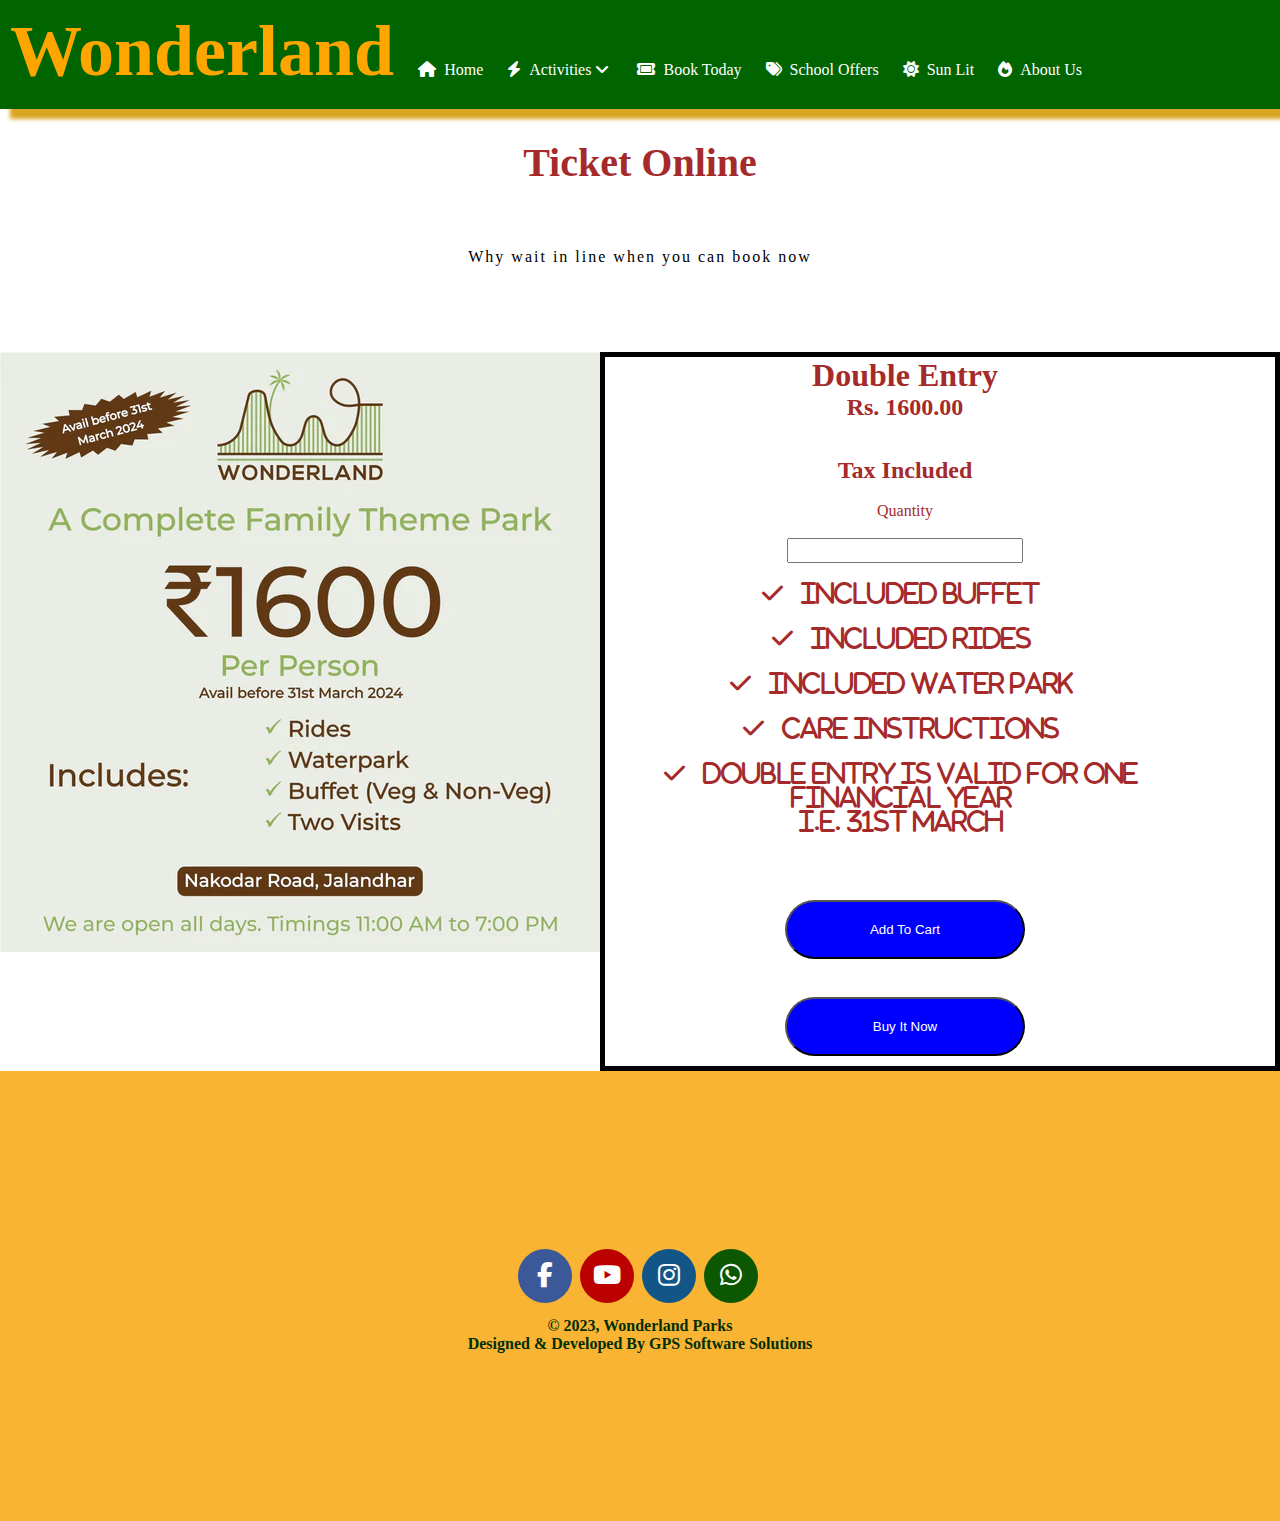
<file: html/index.html>
<!DOCTYPE html>
<html lang="en">
<head>
    <meta charset="UTF-8">
    <meta name="viewport" content="width=device-width, initial-scale=1.0">
    <title>Wonderland- Theme Park</title>
    <link rel="stylesheet" href="https://cdnjs.cloudflare.com/ajax/libs/font-awesome/6.4.0/css/all.min.css">
    <link rel="stylesheet" href="../css/style.css">

    <style>
        .offer-content{
            text-align: center;
            margin-top: 20px;
        }
        .offer-content h2{
            font-size: 40px;
            color:brown;
            padding:10px;
            text-align: center;
        }
        .offer-content p{
            min-width: 100px;
            min-height: 100px;
            text-align: center;
            padding:0px 200px;
            margin:10px;
            letter-spacing:2px;
            line-height:30px;
        }

        .booking{
            display: flex;
        }
        .booking .img{
            width: 50%;
            height: 30vh;
            box-sizing: border-box;
            margin-bottom: 20px;
            background-size: cover;
            align-items: center;
        }

        .entry{
            float: left;
            text-align: center;
            justify-content: center;
            padding-right: 70px;
            border: 5px solid black;
            box-sizing: border-box;
        }

        .entry h2{
            color: brown;
            font-size: 32px;
            font-weight: 800;
        }

        .entry  p{
            color: brown;
            font-size: 24px;
            font-weight: 800;
        }

        .entry .qty{
            color: brown;
            font-size: large;
        }
        .entry label{
            color: brown;
        }

        .fas{
            margin: 3px;
            padding: 3px;
            align-items: center;
        }

        .btn{
            width: 15rem;
            padding: 20px;
            margin: 10px;
            color: #fff;
            background-color: blue;
            border-radius: 30px;
        }



    </style>

</head>
<body>
    <header>
        <div class="navbar">
            <div class="logo"><h2>Wonderland</h2>
            </div>
            <ul>
                <li><a href="home.html"><i class="fa-solid fa-house"></i>Home</a></li>
                <li><a href="#"><i class="fa-solid fa-bolt"></i>Activities <i class="fa-solid fa-angle-down"></i></a>
                <div class="sub-menu">
                    <ul>
                        <li><a href="waterpark.html">Water Park</a></li>
                        <li><a href="drypark.html">Dry Park</a></li>
                        <li><a href="disco.html">Disco Theque</a></li>
                    </ul>
                </div> 
                <div>               
                    
                        <li><a href="index.html"><i class="fa-solid fa-ticket"></i>Book Today</a></li>
                        <li><a href="offers.html"><i class="fa-solid fa-tags"></i>School Offers</a></li>
                        <li><a href="sunlit.html"><i class="fa-solid fa-sun"></i>Sun Lit</a></li>
                        <li><a href="about.html"><i class="fa-solid fa-fire"></i>About Us</a></li>
            </ul>
            </div>
        
    </header>
    <main>
        <section class="offer-content">
            <h2>Ticket Online</h2>
            <br>
            <br>
            <p>Why wait in line when you can book now</p>
        </section>
        <div class="booking">
            <div class="img">
                <img src="../media/ticket.png" alt="ticket" >
            </div>
            <div class="entry">
                <h2>Double Entry</h2>
                <p>Rs. 1600.00</p>
                <br>
                <br>
                <p>Tax Included</p>
                <br>
                <label for="quantity">Quantity</label>
                <br>
                <br>
                <input class="qty" type="number" name="quantity" id="quantity">
                <br>
                <br>
                <p><i class="fa-solid fa-check">&nbsp;&nbsp;&nbsp;Included Buffet</i></p>
                <br>
                <p><i class="fa-solid fa-check">&nbsp;&nbsp;&nbsp;Included Rides</i></p>
                <br>
                <p><i class="fa-solid fa-check">&nbsp;&nbsp;&nbsp;Included Water Park</i></p>
                <br>
                <p><i class="fa-solid fa-check">&nbsp;&nbsp;&nbsp;Care Instructions</i></p>
                <br>
                <p><i class="fa-solid fa-check">&nbsp;&nbsp;&nbsp;Double entry is valid for one financial year <br> i.e. 31st March</i></p>
                <br>
                <br>
                <br>
                <button class="btn">Add To Cart</button>
                <br>
                <br>
                <button class="btn">Buy It Now</button>
            </div>
        </div>
    </main>
    
    <footer>
        <div class="social-menu">
            <ul>
                <div class="rounded-social-buttons">
                    <a class="social-button facebook" href="#"><i class="fab fa-facebook-f"></i></a>
                    <a class="social-button youtube" href="#" target=""><i class="fab fa-youtube"></i></a>
                    <a class="social-button instagram" href="" ><i class="fab fa-instagram"></i></a>
                    <a class="social-button whatsapp" href=""><i class="fab fa-whatsapp"></i></a>
                </div>
            </ul>
        </div>
    
                <div id="copyright">
                    <b>&copy 2023, Wonderland Parks</b>
                    <br>
                    <b>Designed & Developed By GPS Software Solutions</b>
                </div>
        
    
    </footer>
</body>
</html>
</file>
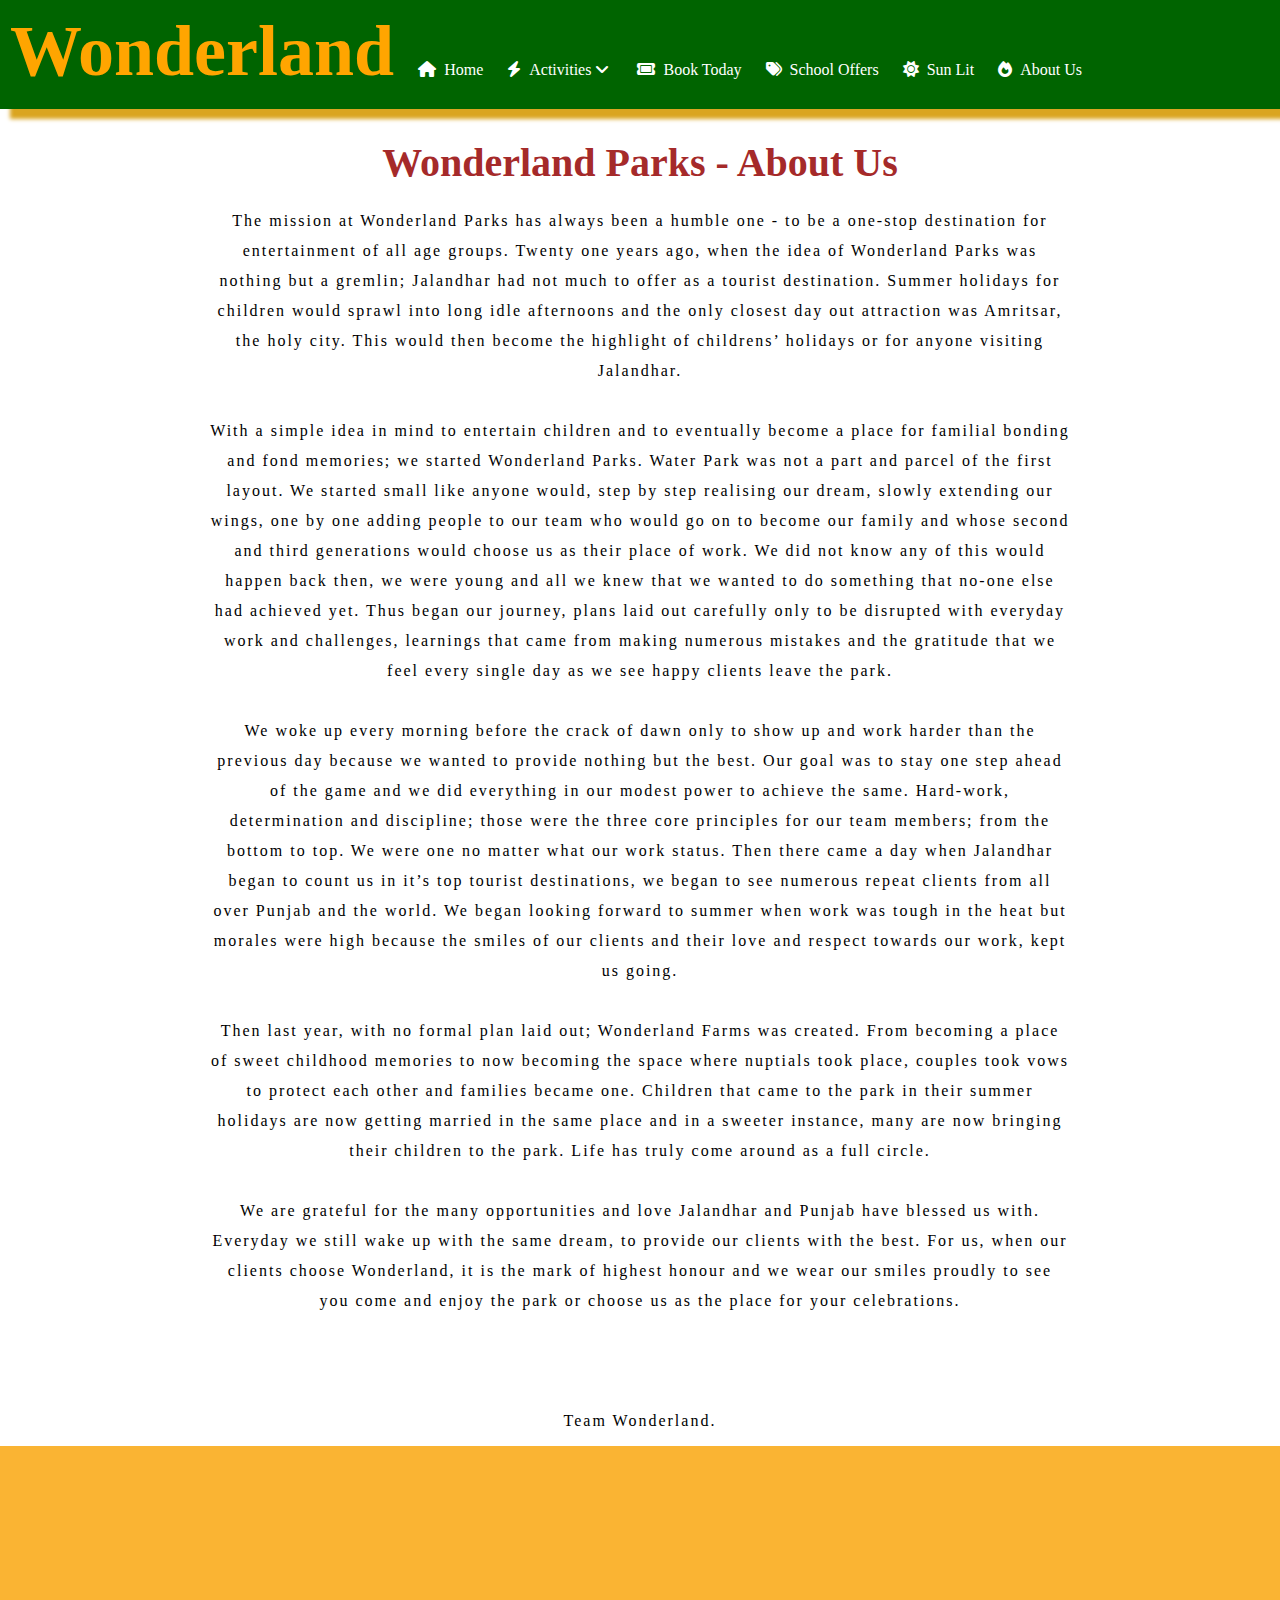
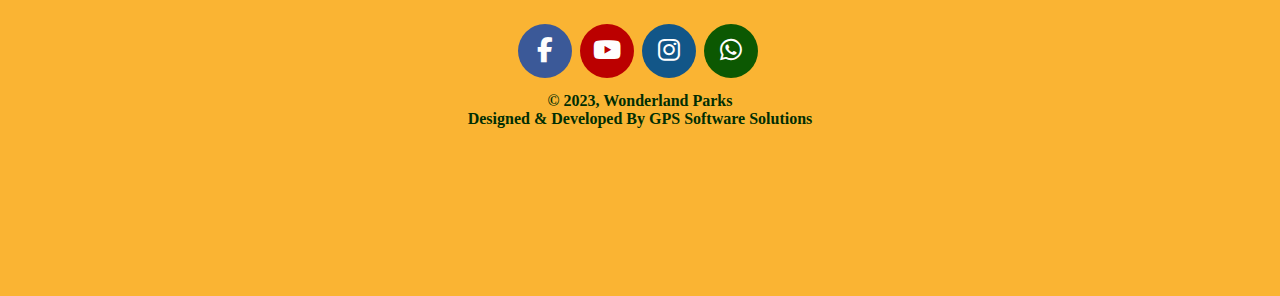
<file: html/about.html>
<!DOCTYPE html>
<html lang="en">
<head>
    <meta charset="UTF-8">
    <meta name="viewport" content="width=device-width, initial-scale=1.0">
    <title>Wonderland- Theme Park AboutUs Page</title>
    <link rel="stylesheet" href="https://cdnjs.cloudflare.com/ajax/libs/font-awesome/6.4.0/css/all.min.css">
    <link rel="stylesheet" href="../css/style.css">

    <style>
        .about-content{
            text-align: center;
            margin-top: 20px;
        }
        .about-content h2{
            font-size: 40px;
            color:brown;
            padding:10px;
            text-align: center;
        }
        .about-content p{
            min-width: 100px;
            min-height: 300px;
            text-align: center;
            padding:0px 200px;
            margin:10px;
            letter-spacing:2px;
            line-height:30px;
        }
        
    </style>
    
</head>
<body>
    <header>
        <div class="navbar">
            <div class="logo"><h2>Wonderland</h2>
            </div>
            <ul>
                <li><a href="home.html"><i class="fa-solid fa-house"></i>Home</a></li>
                <li><a href="#"><i class="fa-solid fa-bolt"></i>Activities <i class="fa-solid fa-angle-down"></i></a>
                <div class="sub-menu">
                    <ul>
                        <li><a href="waterpark.html">Water Park</a></li>
                        <li><a href="drypark.html">Dry Park</a></li>
                        <li><a href="disco.html">Disco Theque</a></li>
                    </ul>
                </div>
                <li><a href="index.html"><i class="fa-solid fa-ticket"></i>Book Today</a></li>
                <li><a href="offers.html"><i class="fa-solid fa-tags"></i>School Offers</a></li>
                <li><a href="sunlit.html"><i class="fa-solid fa-sun"></i>Sun Lit</a></li>
                <li><a href="about.html"><i class="fa-solid fa-fire"></i>About Us</a></li>
             </ul>
        </div>
        
    </header>
    <main>
        <div class="about-content">
            <h2>Wonderland Parks - About Us</h2>
            <p>
                The mission at Wonderland Parks has always been a humble one - to be a one-stop destination for entertainment of all age groups. Twenty one years ago, when the idea of Wonderland Parks was nothing but a gremlin; Jalandhar had not much to offer as a tourist destination. Summer holidays for children would sprawl into long idle afternoons and the only closest day out attraction was Amritsar, the holy city. This would then become the highlight of childrens’ holidays or for anyone visiting Jalandhar.
                <br>
                <br>
                With a simple idea in mind to entertain children and to eventually become a place for familial bonding and fond memories; we started Wonderland Parks. Water Park was not a part and parcel of the first layout. We started small like anyone would, step by step realising our dream, slowly extending our wings, one by one adding people to our team who would go on to become our family and whose second and third generations would choose us as their place of work. We did not know any of this would happen back then, we were young and all we knew that we wanted to do something that no-one else had achieved yet. Thus began our journey, plans laid out carefully only to be disrupted with everyday work and challenges, learnings that came from making numerous mistakes and the gratitude that we feel every single day as we see happy clients leave the park.
                <br>
                <br>
                We woke up every morning before the crack of dawn only to show up and work harder than the previous day because we wanted to provide nothing but the best. Our goal was to stay one step ahead of the game and we did everything in our modest power to achieve the same. Hard-work, determination and discipline; those were the three core principles for our team members; from the bottom to top. We were one no matter what our work status. Then there came a day when Jalandhar began to count us in it’s top tourist destinations, we began to see numerous repeat clients from all over Punjab and the world. We began looking forward to summer when work was tough in the heat but morales were high because the smiles of our clients and their love and respect towards our work, kept us going.
                <br>
                <br>
                Then last year, with no formal plan laid out; Wonderland Farms was created. From becoming a place of sweet childhood memories to now becoming the space where nuptials took place, couples took vows to protect each other and families became one. Children that came to the park in their summer holidays are now getting married in the same place and in a sweeter instance, many are now bringing their children to the park. Life has truly come around as a full circle.
                <br>
                <br>
                We are grateful for the many opportunities and love Jalandhar and Punjab have blessed us with. Everyday we still wake up with the same dream, to provide our clients with the best. For us, when our clients choose Wonderland, it is the mark of highest honour and we wear our smiles proudly to see you come and enjoy the park or choose us as the place for your celebrations.
                <br>
                <br>
                <br>
                <br>
                Team Wonderland.
            </p>
        </div>

    </main>

    <footer>
        <div class="social-menu">
            <ul>
                <div class="rounded-social-buttons">
                    <a class="social-button facebook" href="#"><i class="fab fa-facebook-f"></i></a>
                    <a class="social-button youtube" href="#" target=""><i class="fab fa-youtube"></i></a>
                    <a class="social-button instagram" href="" ><i class="fab fa-instagram"></i></a>
                    <a class="social-button whatsapp" href=""><i class="fab fa-whatsapp"></i></a>
                </div>
            </ul>
        </div>
    
                <div id="copyright">
                    <b>&copy 2023, Wonderland Parks</b>
                    <br>
                    <b>Designed & Developed By GPS Software Solutions</b>
                </div>
        
    
    </footer>
</body>
</html>
</file>
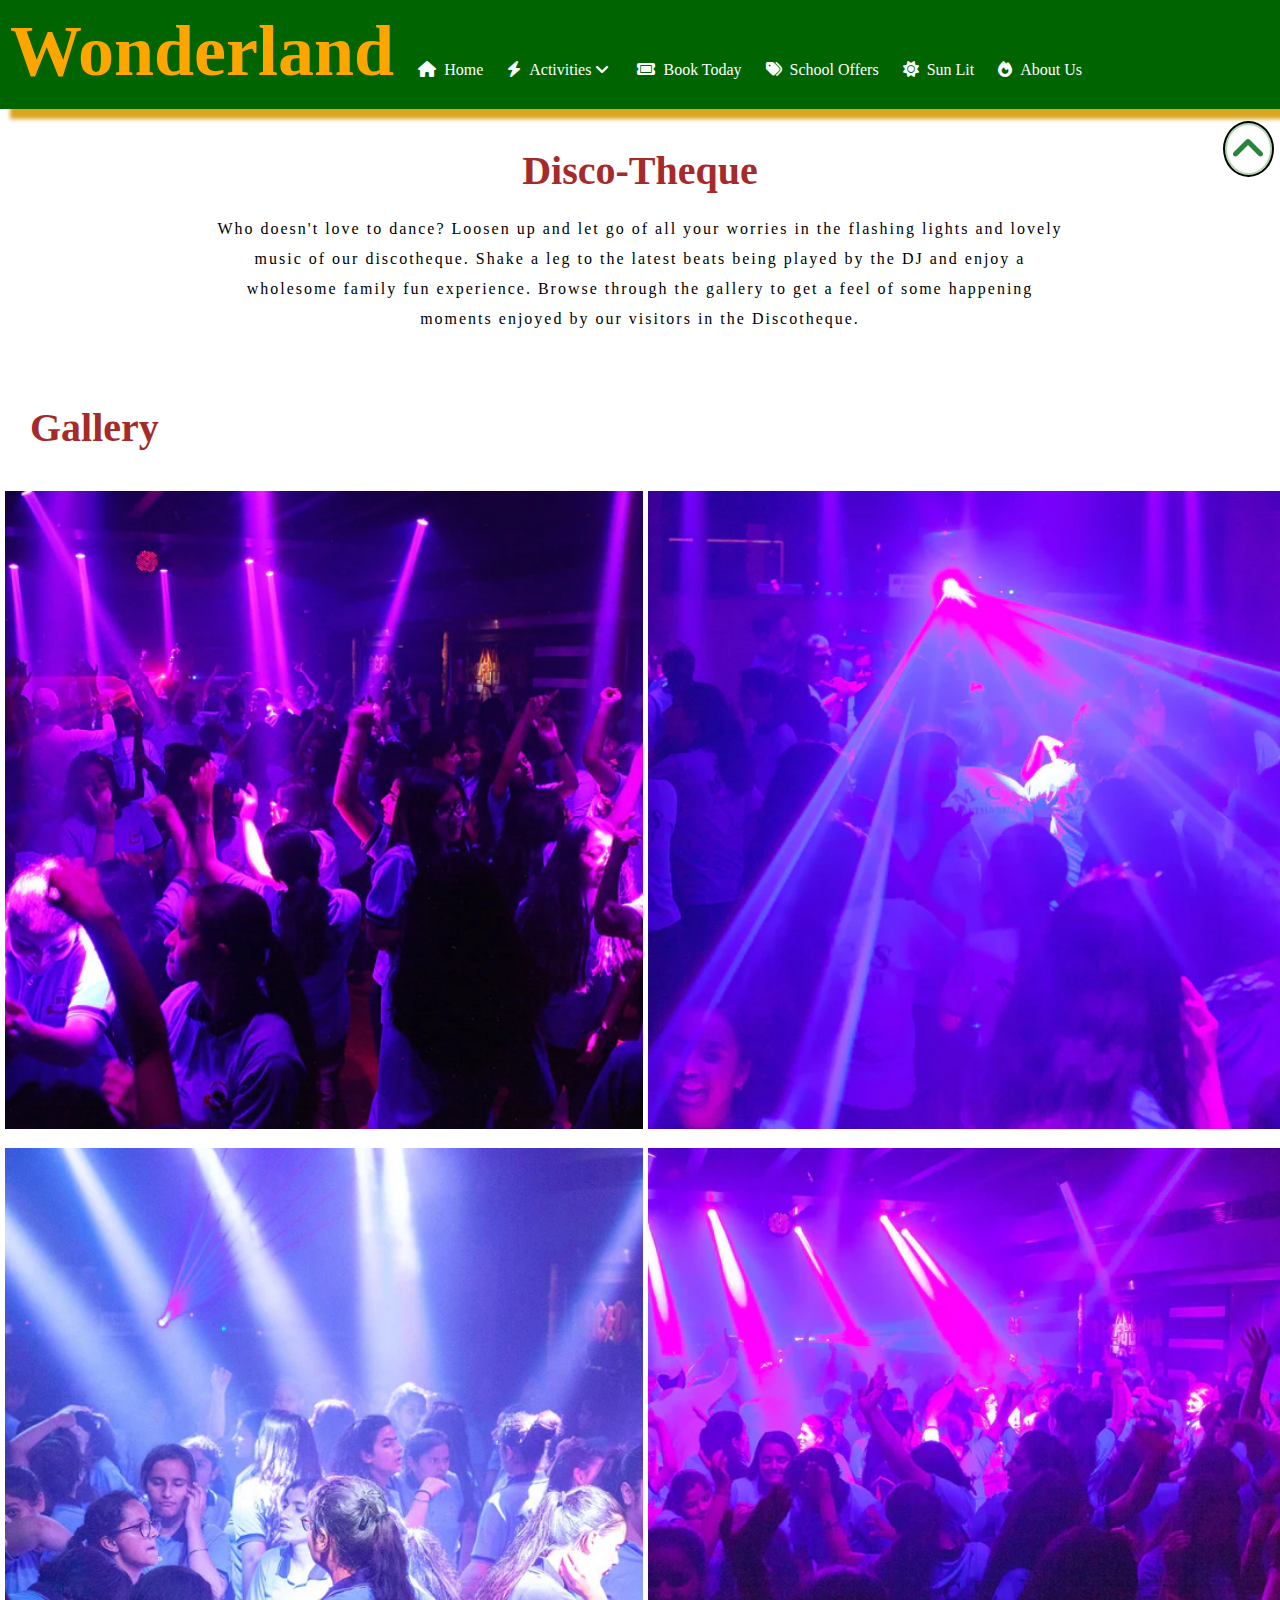
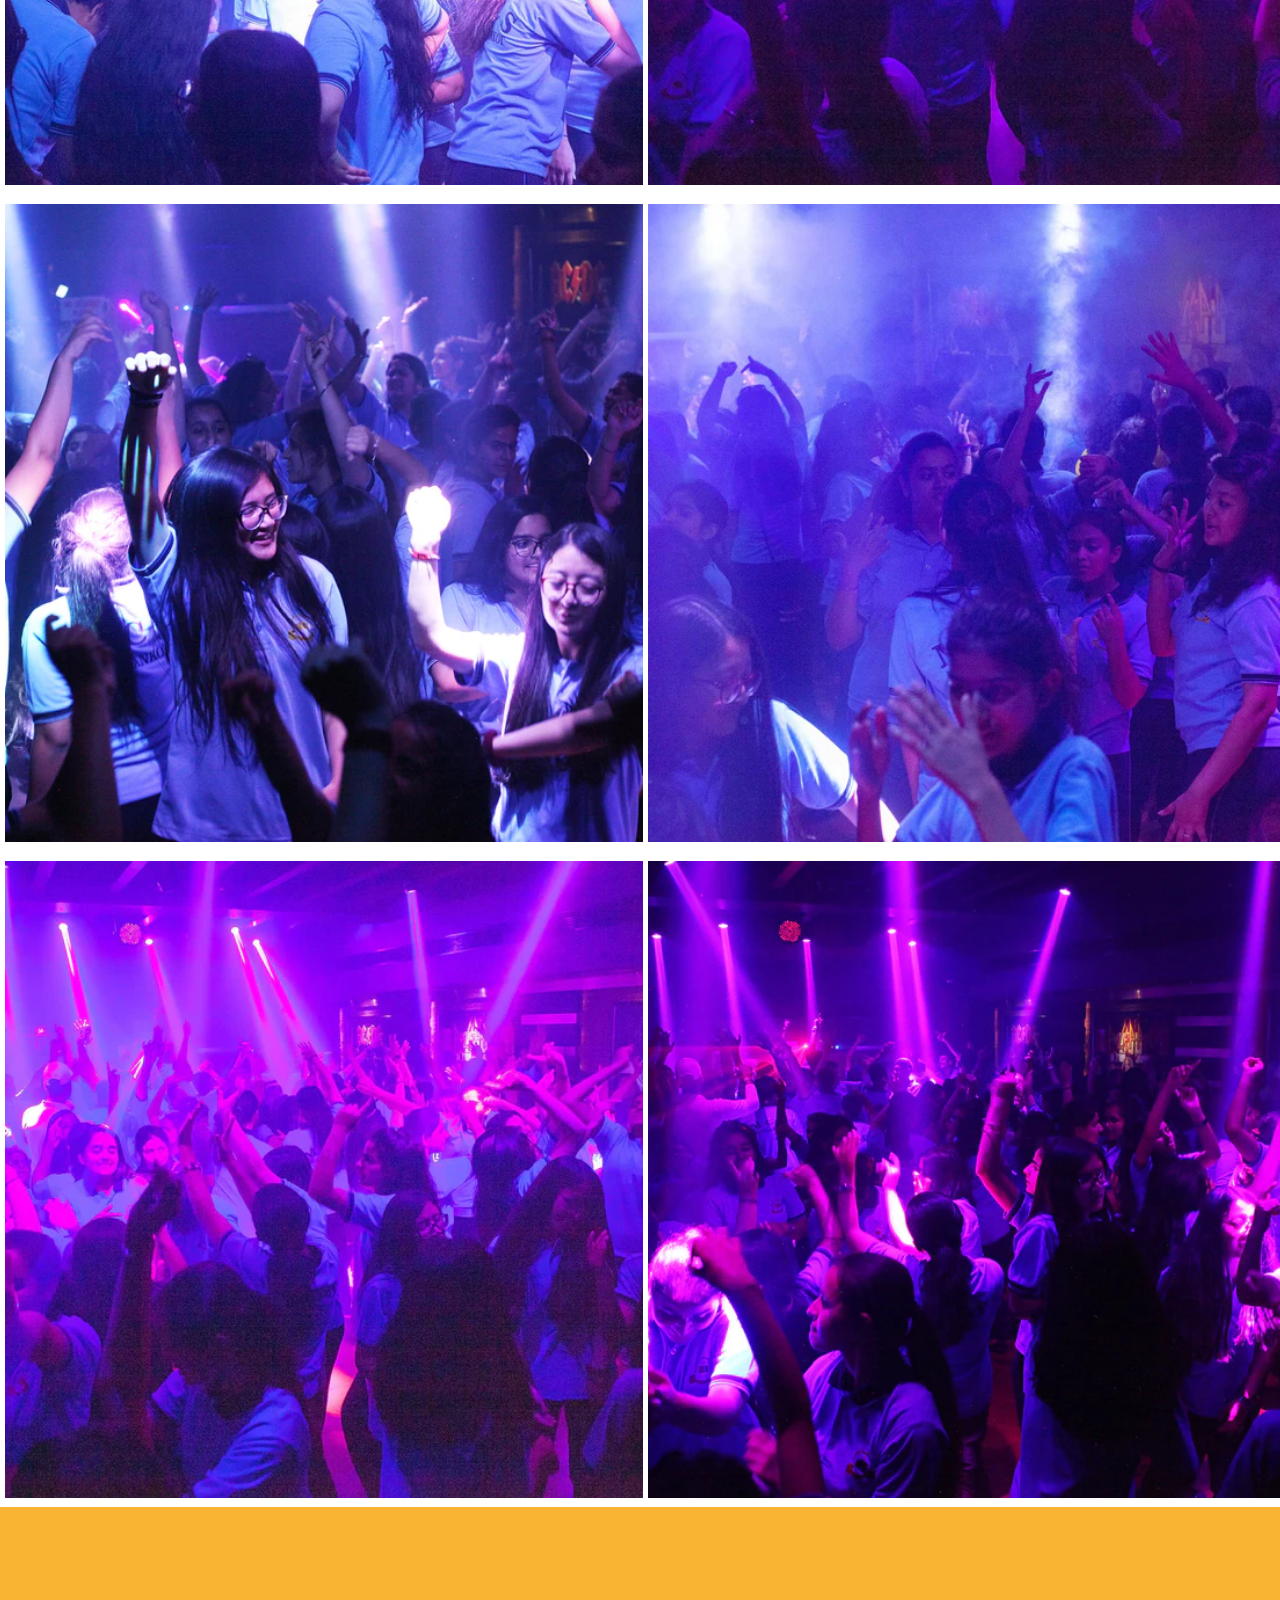
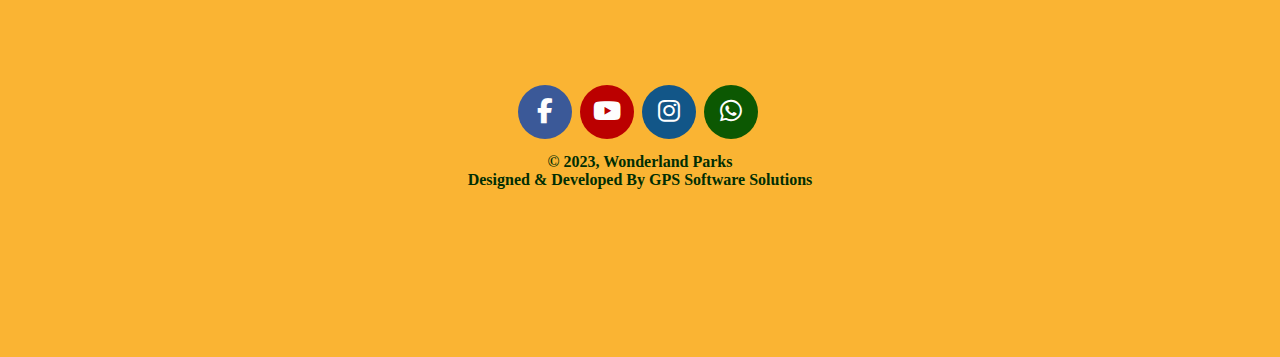
<file: html/disco.html>
<!DOCTYPE html>
<html lang="en">
<head>
    <meta charset="UTF-8">
    <meta name="viewport" content="width=device-width, initial-scale=1.0">
    <title>Wonderland- Theme Park Disco-Theque Page</title>
    <link rel="stylesheet" href="https://cdnjs.cloudflare.com/ajax/libs/font-awesome/6.4.0/css/all.min.css">
    <link rel="stylesheet" href="../css/style.css">
    <style>
        .fa-angle-up{
            scroll-behavior: smooth;
            float: right;
            font-size: 2.5rem;
            padding:4px;
            border: 2px solid rgba(0, 128, 0, 0.308);
            border-radius: 50%;
            position: fixed;
            right:0;
            outline: 2px solid black;        
        }
        .tooltip{
            position: relative;
            display: inline-block;

        }
        .tooltip .tooltiptext{
            width:150px;
            color:white;
            border:2px solid black;
            border-radius: 20px;
            padding:5px;
            text-align: center; 
            background-color: grey;
            visibility: hidden;
            z-index: 1;
            position:absolute;
    
        }
        .tooltip:hover .tooltiptext{
            visibility: visible;
        }
           
        .disco-content{
            text-align: center;
            margin-top: 10px;
        }
        .disco-content h2{
            font-size: 40px;
            color:brown;
            padding:10px;
            text-align: center;
        }
        .disco-content p{
            min-width: 100px;
            height: 150px;
            text-align: center;
            padding:0px 200px;
            margin:10px;
            letter-spacing:2px;
            line-height:30px;
        }
        .disco-gallery{

            display: grid;
            grid-template-columns: auto auto;
            gap: 5px;
        }
        .disco-gallery h2{
            font-size: 40px;
            color:brown;
            padding:10px;
            margin: 20px;
        }
        .disco-gallery img{

            width:100%;
            height:auto;
            padding: 5px;
            gap: 5px;
        }
      
    </style>
    
</head>
<body>
    <header>
        <div class="navbar">
            <div class="logo"><h2>Wonderland</h2>
            </div>
            <ul>
                <li><a href="home.html"><i class="fa-solid fa-house"></i>Home</a></li>
                <li><a href="#"><i class="fa-solid fa-bolt"></i>Activities <i class="fa-solid fa-angle-down"></i></a>
                <div class="sub-menu">
                    <ul>
                        <li><a href="waterpark.html">Water Park</a></li>
                        <li><a href="drypark.html">Dry Park</a></li>
                        <li><a href="disco.html">Disco Theque</a></li>
                    </ul>
                </div>                
                <li><a href="index.html"><i class="fa-solid fa-ticket"></i>Book Today</a></li>
                <li><a href="offers.html"><i class="fa-solid fa-tags"></i>School Offers</a></li>
                <li><a href="sunlit.html"><i class="fa-solid fa-sun"></i>Sun Lit</a></li>
                <li><a href="about.html"><i class="fa-solid fa-fire"></i>About Us</a></li>
             </ul>
        </div>
        
    </header>
    <main>
        
        <section>
            <div class="tooltip"><a href="#">
                <i class="fa-solid fa-angle-up"  style="color: #29853b;"></i></a>
                <span class="tooltiptext">Back to Top</span>
            </div>
            <div class="disco-content">
                <h2>Disco-Theque</h2>
                <p>Who doesn't love to dance? Loosen up and let go of all your worries in the flashing lights and lovely music of our discotheque. Shake a leg to the latest beats being played by the DJ and enjoy a wholesome family fun experience. Browse through the gallery to get a feel of some happening moments enjoyed by our visitors in the Discotheque.
                </p>
            </div>

            <div class="disco-gallery">
                <h2>Gallery</h2><br>
                <div><img src="../media/Disco-Theque0.png" alt="park" width="400px" height="400px"></div>
                <div><img src="../media/Disco-Theque1.png" alt="park" width="400" height="400"></div>
                <div><img src="../media/Disco-Theque2.png" alt="park" width="400" height="400"></div>
                <div><img src="../media/Disco-Theque3.png" alt="park" width="400" height="400"></div>
                <div><img src="../media/Disco-Theque4.png" alt="park" width="400" height="400"></div>
                <div><img src="../media/Disco-Theque5.png" alt="park" width="400" height="400"></div>
                <div><img src="../media/Disco-Theque6.png" alt="park" width="400" height="400"></div>
                <div><img src="../media/Disco-Theque7.png" alt="park" width="400" height="400"></div>
            </div>


        </section>
    </main>

    <footer>
        <div class="social-menu">
            <ul>
                <div class="rounded-social-buttons">
                    <a class="social-button facebook" href="#"><i class="fab fa-facebook-f"></i></a>
                    <a class="social-button youtube" href="#" target=""><i class="fab fa-youtube"></i></a>
                    <a class="social-button instagram" href="" ><i class="fab fa-instagram"></i></a>
                    <a class="social-button whatsapp" href=""><i class="fab fa-whatsapp"></i></a>
                </div>
            </ul>
        </div>
    
                <div id="copyright">
                    <b>&copy 2023, Wonderland Parks</b>
                    <br>
                    <b>Designed & Developed By GPS Software Solutions</b>
                </div>
        
    
    </footer>
</body>
</html>
</file>
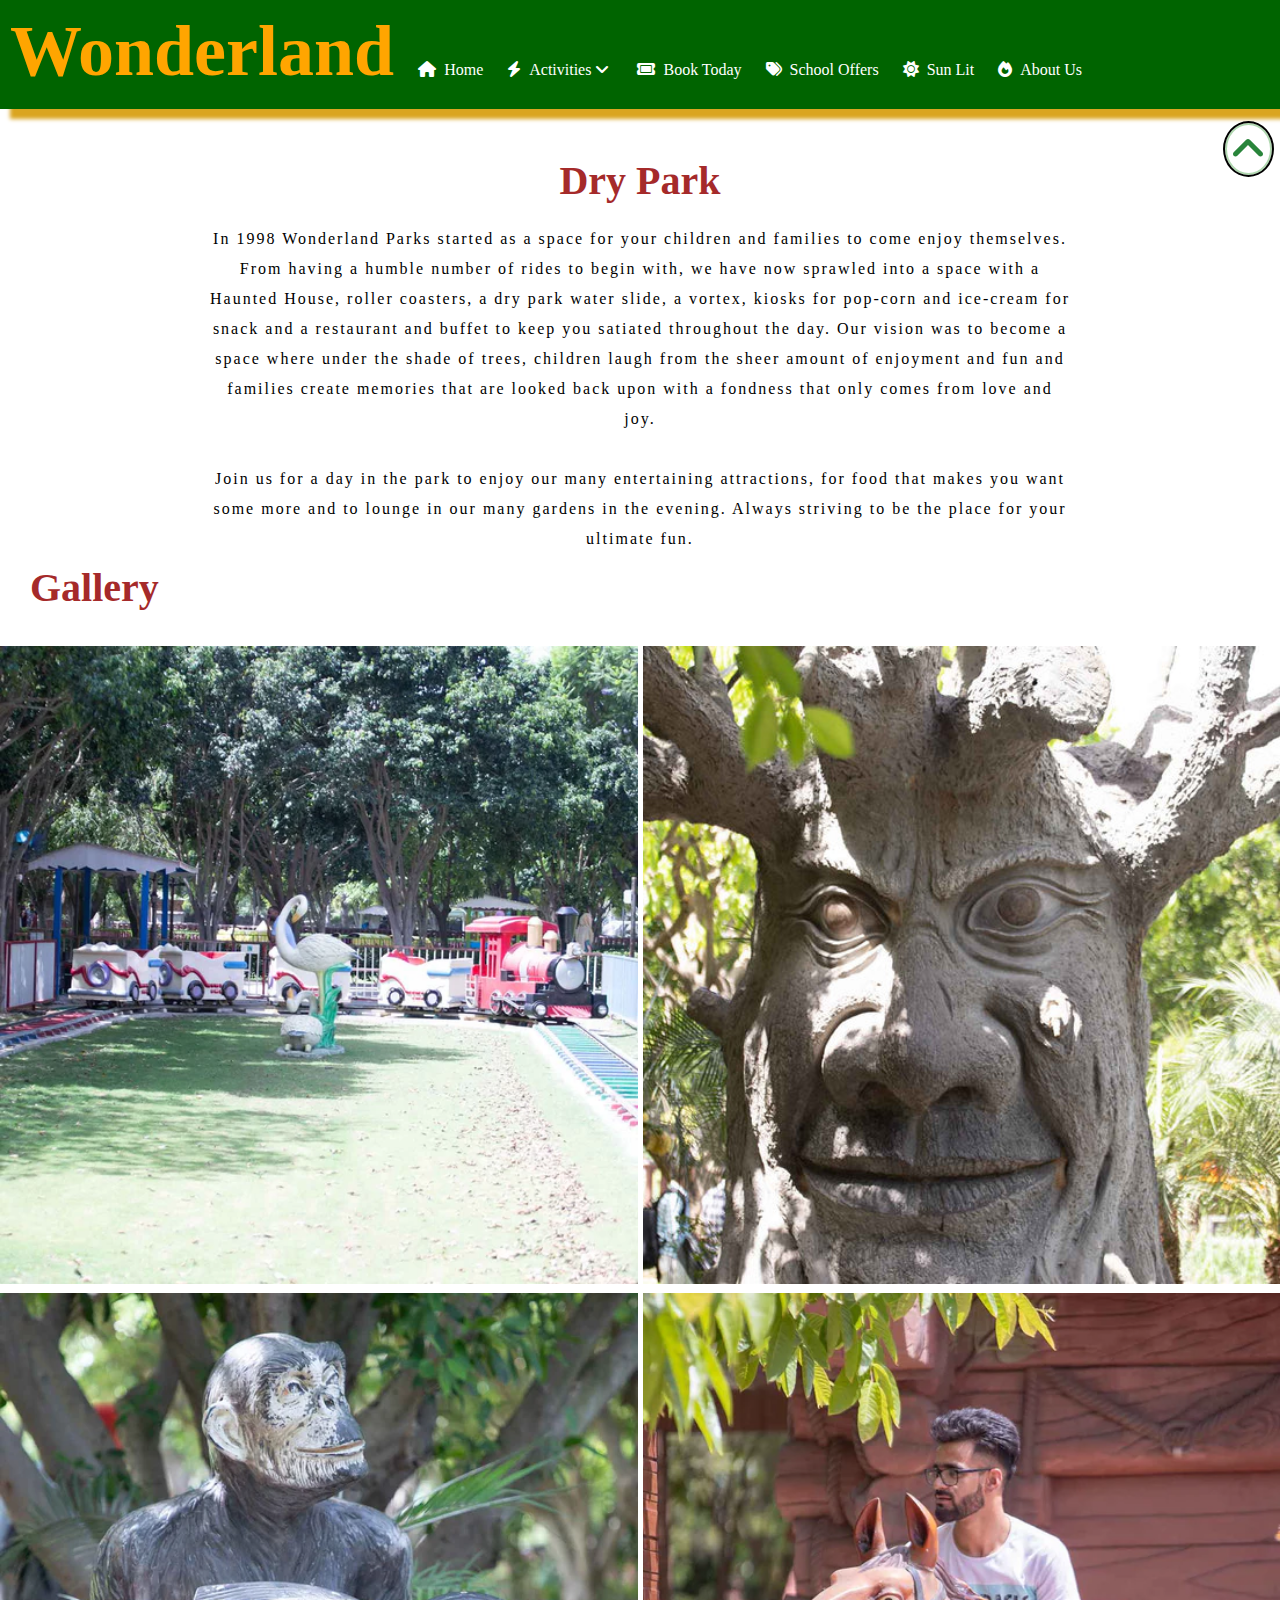
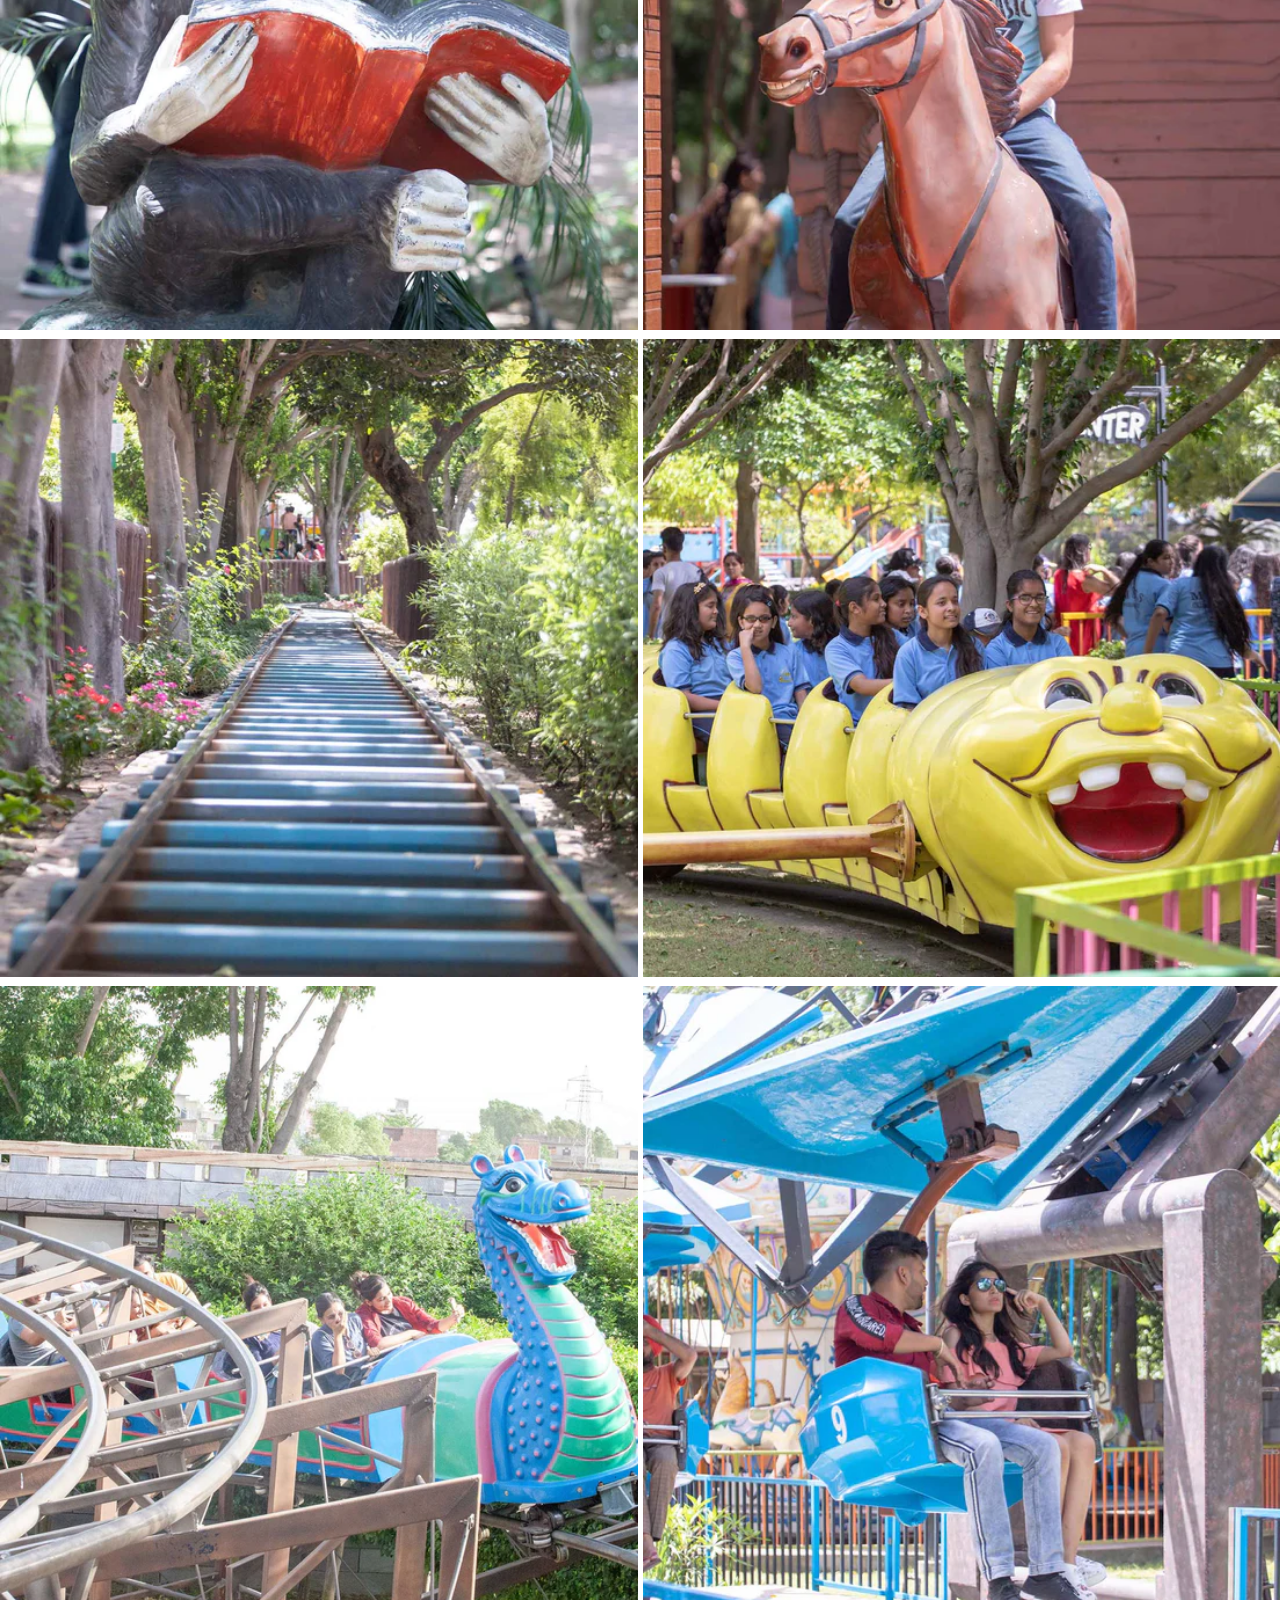
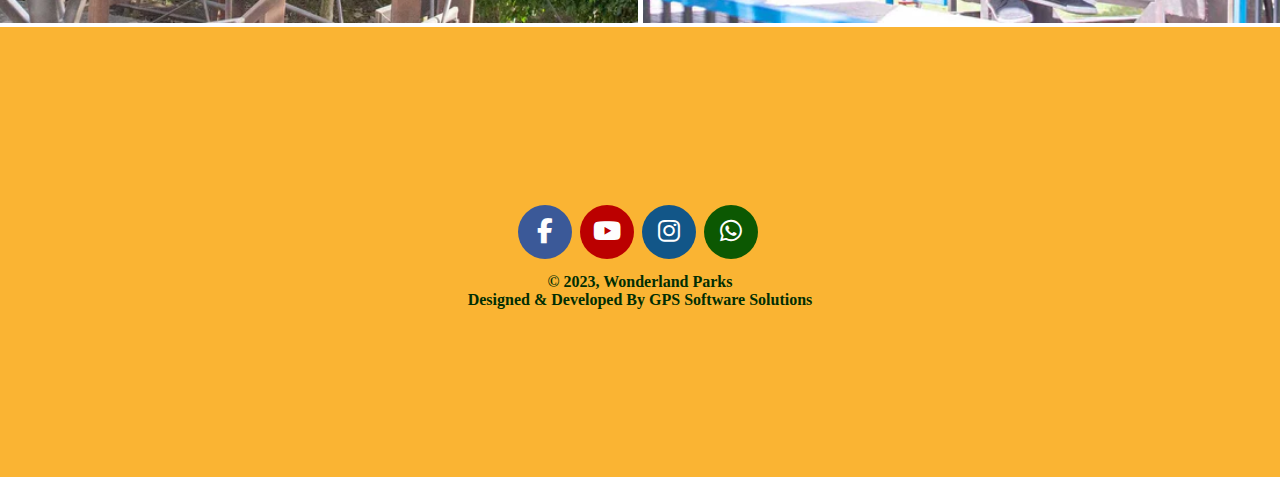
<file: html/drypark.html>
<!DOCTYPE html>
<html lang="en">
<head>
    <meta charset="UTF-8">
    <meta name="viewport" content="width=device-width, initial-scale=1.0">
    <title>Wonderland- Theme Park DryPark Page</title>
    <link rel="stylesheet" href="https://cdnjs.cloudflare.com/ajax/libs/font-awesome/6.4.0/css/all.min.css">
    <link rel="stylesheet" href="../css/style.css">
    <style>
        .fa-angle-up{
            scroll-behavior: smooth;
            float: right;
            font-size: 2.5rem;
            padding:4px;
            border: 2px solid rgba(0, 128, 0, 0.308);
            border-radius: 50%;
            position: fixed;
            right:0;
            outline: 2px solid black;
        }
        .tooltip{
            position: relative;
            display: inline-block;

        }
        .tooltip .tooltiptext{
            width:150px;
            color:white;
            border:2px solid black;
            border-radius: 20px;
            padding:5px;
            text-align: center; 
            background-color: grey;
           visibility: hidden;
           z-index: 1;
            position:absolute;
    
        }
        .tooltip:hover .tooltiptext{
            visibility: visible;
        }
           
        .drypark-content{
            text-align: center;
            margin-top: 20px;
        }
        .drypark-content h2{
            font-size: 40px;
            color:brown;
            padding:10px;
            text-align: center;
        }
        .drypark-content p{
            min-width: 100px;
            height: 300px;
            text-align: center;
            padding:0px 200px;
            margin:10px;
            letter-spacing:2px;
            line-height:30px;
        }
        .drypark-gallery{
            display: grid;
            grid-template-columns: auto auto;
            gap: 5px;
        }
        .drypark-gallery h2{
            font-size: 40px;
            color:brown;
            padding:10px;
            margin: 20px;
        }
        .drypark-gallery img{

            width:100%;
            height:auto;
            gap: 5px;
        }
      
    </style>
    
</head>
<body>
    <header>
        <div class="navbar">
            <div class="logo"><h2>Wonderland</h2>
            </div>
            <ul>
                <li><a href="home.html"><i class="fa-solid fa-house"></i>Home</a></li>
                <li><a href="#"><i class="fa-solid fa-bolt"></i>Activities <i class="fa-solid fa-angle-down"></i></a>
                <div class="sub-menu">
                    <ul>
                        <li><a href="waterpark.html">Water Park</a></li>
                        <li><a href="drypark.html">Dry Park</a></li>
                        <li><a href="disco.html">Disco Theque</a></li>
                    </ul>
                </div>
                <li><a href="index.html"><i class="fa-solid fa-ticket"></i>Book Today</a></li>
                <li><a href="offers.html"><i class="fa-solid fa-tags"></i>School Offers</a></li>
                <li><a href="sunlit.html"><i class="fa-solid fa-sun"></i>Sun Lit</a></li>
                <li><a href="about.html"><i class="fa-solid fa-fire"></i>About Us</a></li>
             </ul>
        </div>
        
    </header>
    <main>
        
        <section>
            <div class="tooltip"><a href="#">
                <i class="fa-solid fa-angle-up"  style="color: #29853b;"></i></a>
                <span class="tooltiptext">Back to Top</span>
            </div>
            <div class="drypark-content">
                <h2>Dry Park</h2>
                <p>In 1998 Wonderland Parks started as a space for your children and families to come enjoy themselves. From having a humble number of rides to begin with, we have now sprawled into a space with a Haunted House, roller coasters, a dry park water slide, a vortex, kiosks for pop-corn and ice-cream for snack and a restaurant and buffet to keep you satiated throughout the day. Our vision was to become a space where under the shade of trees, children laugh from the sheer amount of enjoyment and fun and families create memories that are looked back upon with a fondness that only comes from love and joy.
                <br>
                <br>
                Join us for a day in the park to enjoy our many entertaining attractions, for food that makes you want some more and to lounge in our many gardens in the evening. Always striving to be the place for your ultimate fun.
                </p>
            </div>

            <div class="drypark-gallery">
                <h2>Gallery</h2><br>
                <div><img src="../media/dry-park0.png" alt="park" width="400px" height="400px"></div>
                <div><img src="../media/Dry-park1.png" alt="park" width="400" height="400"></div>
                <div><img src="../media/Dry-park2.png" alt="park" width="400" height="400"></div>
                <div><img src="../media/Dry-park3.png" alt="park" width="400" height="400"></div>
                <div><img src="../media/Dry-park4.png" alt="park" width="400" height="400"></div>
                <div><img src="../media/Dry-park5.png" alt="park" width="400" height="400"></div>
                <div><img src="../media/Dry-park6.png" alt="park" width="400" height="400"></div>
                <div><img src="../media/Dry-park7.png" alt="park" width="400" height="400"></div>
            </div>


        </section>
    </main>

    <footer>
        <div class="social-menu">
            <ul>
                <div class="rounded-social-buttons">
                    <a class="social-button facebook" href="#"><i class="fab fa-facebook-f"></i></a>
                    <a class="social-button youtube" href="#" target=""><i class="fab fa-youtube"></i></a>
                    <a class="social-button instagram" href="" ><i class="fab fa-instagram"></i></a>
                    <a class="social-button whatsapp" href=""><i class="fab fa-whatsapp"></i></a>
                </div>
            </ul>
        </div>
    
                <div id="copyright">
                    <b>&copy 2023, Wonderland Parks</b>
                    <br>
                    <b>Designed & Developed By GPS Software Solutions</b>
                </div>
        
    
    </footer>
</body>
</html>
</file>
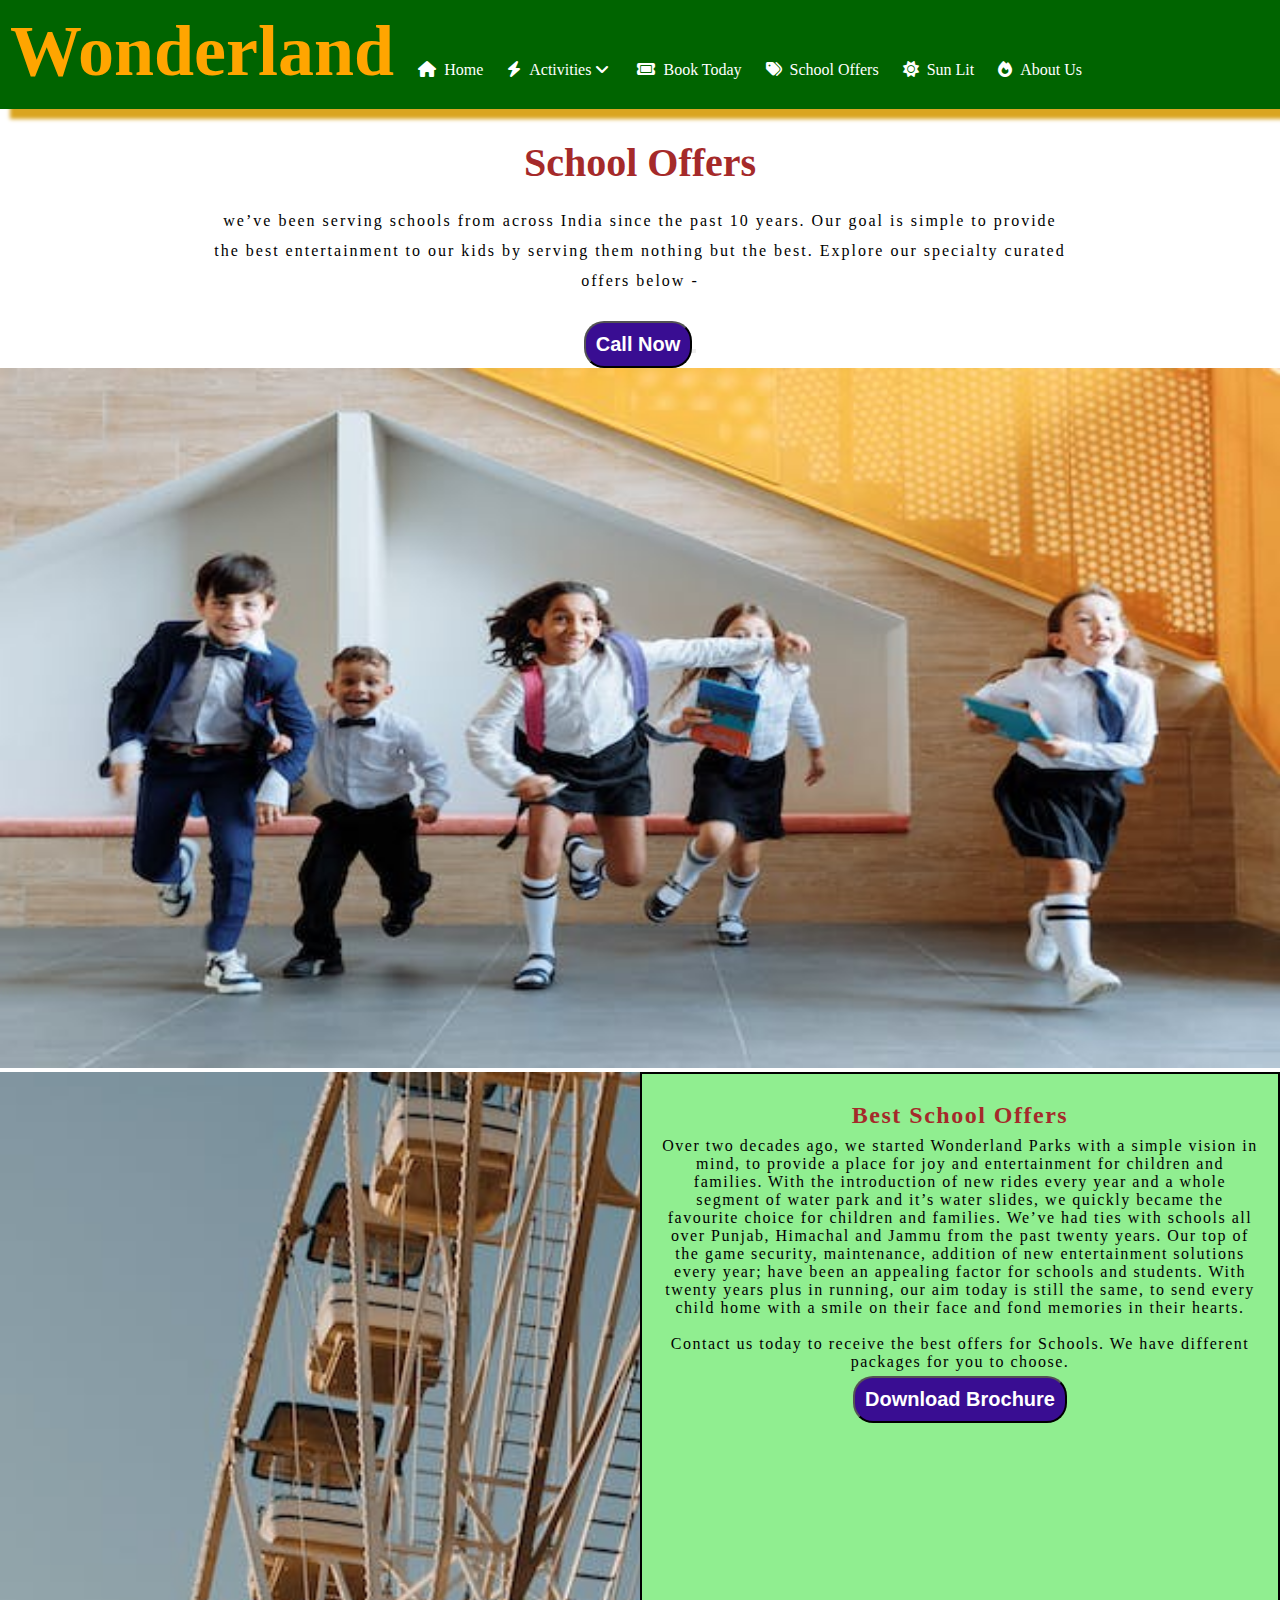
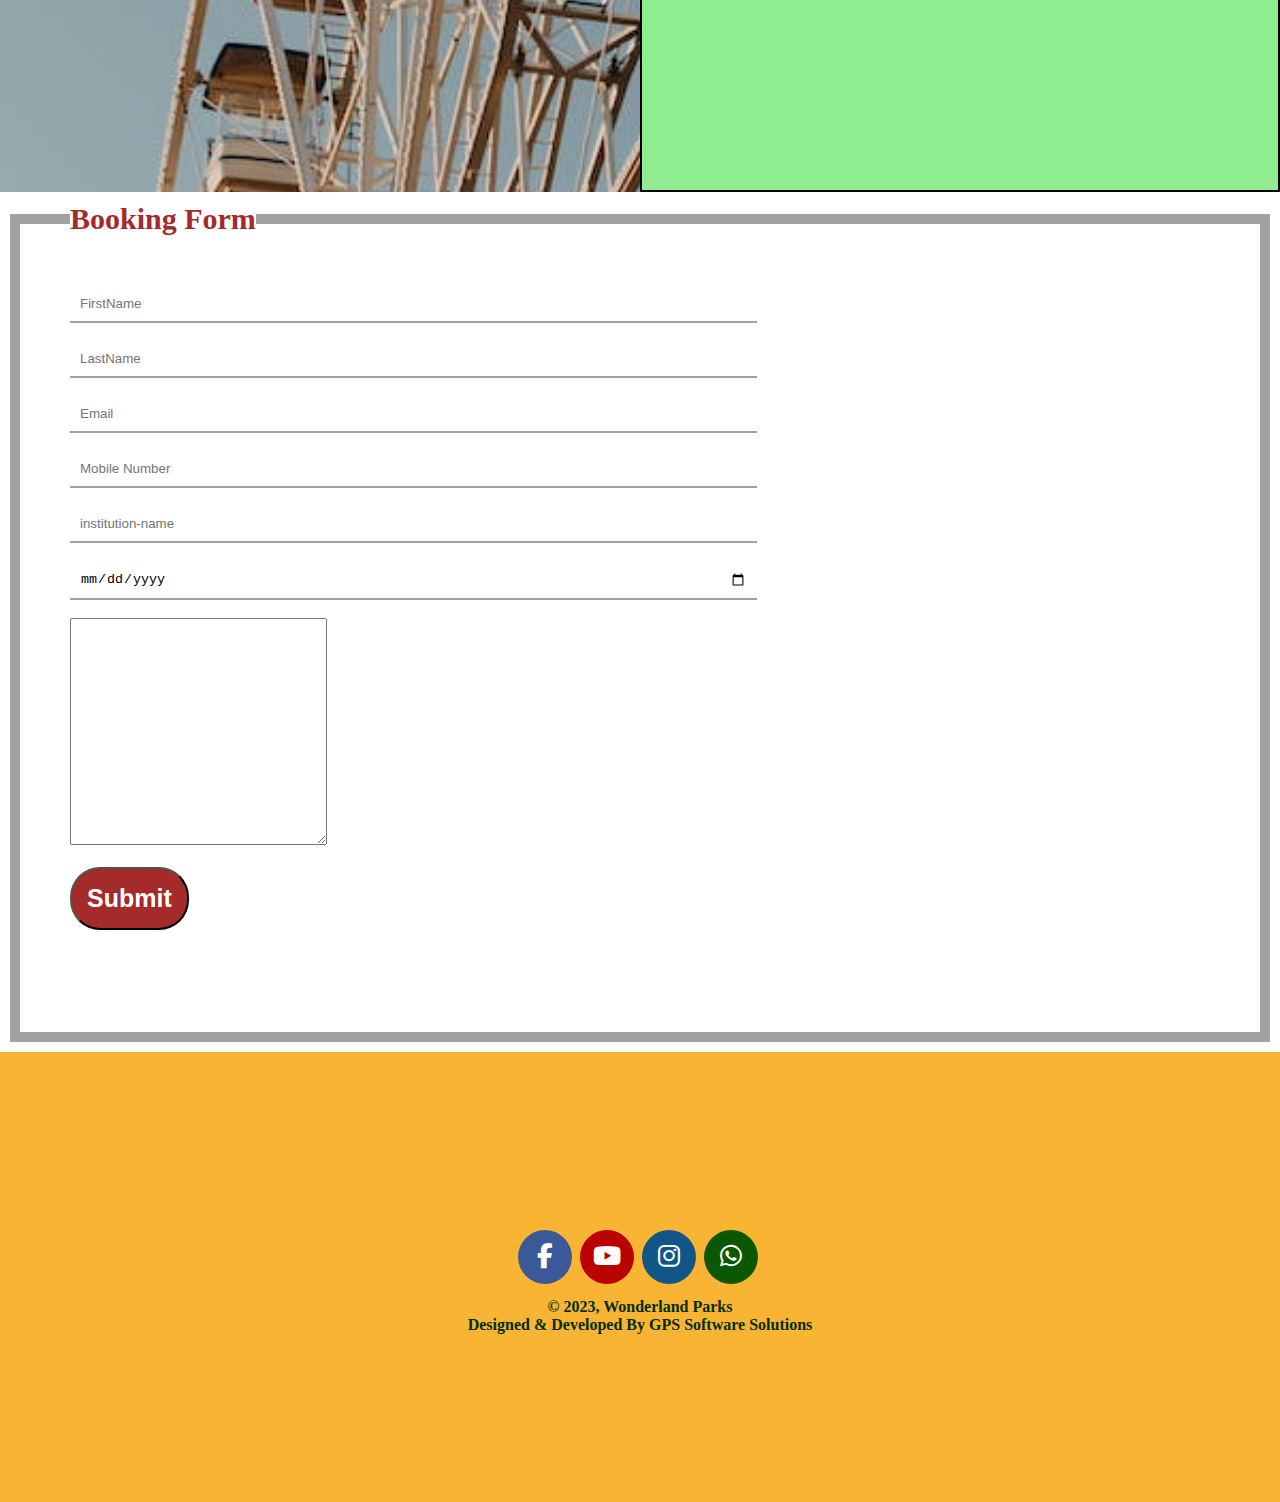
<file: html/offers.html>
<!DOCTYPE html>
<html lang="en">
<head>
    <meta charset="UTF-8">
    <meta name="viewport" content="width=device-width, initial-scale=1.0">
    <title>Wonderland- Theme Park Offers Page</title>
    <link rel="stylesheet" href="https://cdnjs.cloudflare.com/ajax/libs/font-awesome/6.4.0/css/all.min.css">
    <link rel="stylesheet" href="../css/style.css">

    <style>
        .offer-content{
            text-align: center;
            margin-top: 20px;
        }
        .offer-content h2{
            font-size: 40px;
            color:brown;
            padding:10px;
            text-align: center;
        }
        .offer-content p{
            min-width: 100px;
            min-height: 100px;
            text-align: center;
            padding:0px 200px;
            margin:10px;
            letter-spacing:2px;
            line-height:30px;
        }
        
        .call{
            margin-top: 5px;
            padding:10px;
            background-color: rgb(57, 13, 146);
            border-radius: 20px ;
            color:#fff;
            font-size:20px;
            font-weight: 800;
        }

        .best-school-offer{
           width:100%;
           min-height: 80vh;
            background-image: url(../media/offer.png);
            background-repeat: no-repeat;
            background-size: cover;
            background-position: center;
            
        }
        .best-school-offer-content h2{
            padding:8px;
            color:brown;
            font-weight: 800;
        }
        .best-school-offer-content{
           width:50%;
           box-sizing: border-box;
           min-height:80vh;
           border:2px solid black;
           background-color: lightgreen;
           float:right;
           text-align: center;
           font-weight: 500;
           padding:20px;
           letter-spacing: 1.5px;
           
        }
        .register-form{
           max-width:100em;
           min-height: 80vh;
           padding:50px;
           border:10px solid rgba(0, 0, 0, 0.37);
           margin:10px;
           
        }
        .register-form input{
            width:50em;
            padding:10px;
            border:none;
            border-bottom: 2px solid rgba(0, 0, 0, 0.37);
            outline:none;

        }
        .register-form legend{
            color:brown;
            font-weight: 600;
            font-size: 30px;
        }
        .submit-btn{
            padding:15px;
            background-color: brown;
            color:white;
            font-size: 25px;
            border-radius: 30px;
            font-weight: 600;
        }
        /* .register-form .name{ display: inline-block;} */

        
    </style>
    
    
</head>
<body>
    <header>
        <div class="navbar">
            <div class="logo"><h2>Wonderland</h2>
            </div>
            <ul>
                <li><a href="home.html"><i class="fa-solid fa-house"></i>Home</a></li>
                <li><a href="#"><i class="fa-solid fa-bolt"></i>Activities <i class="fa-solid fa-angle-down"></i></a>
                <div class="sub-menu">
                    <ul>
                        <li><a href="waterpark.html">Water Park</a></li>
                        <li><a href="drypark.html">Dry Park</a></li>
                        <li><a href="disco.html">Disco Theque</a></li>
                    </ul>
                </div>
                <li><a href="index.html"><i class="fa-solid fa-ticket"></i>Book Today</a></li>
                <li><a href="offers.html"><i class="fa-solid fa-tags"></i>School Offers</a></li>
                <li><a href="sunlit.html"><i class="fa-solid fa-sun"></i>Sun Lit</a></li>
                <li><a href="about.html"><i class="fa-solid fa-fire"></i>About Us</a></li>
             </ul>
        </div>
        
    </header>

    <main>
        <section class="offer-content">
            <h2>School Offers</h2>
            <p>we’ve been serving schools from across India since the past 10 years. Our goal is simple to provide the best entertainment to our kids by serving them nothing but the best.
                Explore our specialty curated offers below -
            </p>
            <button  class="call">Call Now<button>
        </section>
        <section>
            <div>
                <img src="../media/school_offers.png" alt="students" width="100%" height="700px">
            </div>
        </section>
            <section class="best-school-offer">
                
                    <div class="best-school-offer-content">
                        <h2>Best School Offers</h2>
                        <p>Over two decades ago, we started Wonderland Parks with a simple vision in mind, to provide a place for joy and entertainment for children and families. With the introduction of new rides every year and a whole segment of water park and it’s water slides, we quickly became the favourite choice for children and families. We’ve had ties with schools all over Punjab, Himachal and Jammu from the past twenty years. Our top of the game security, maintenance, addition of new entertainment solutions every year; have been an appealing factor for schools and students. With twenty years plus in running, our aim today is still the same, to send every child home with a smile on their face and fond memories in their hearts.
                            <br>
                            <br>
                        Contact us today to receive the best offers for Schools. We have different packages for you to choose.
                        </p>
                        <button  class="call">Download Brochure</button>

                    </div>
            </section>
    
        </section>
        <section>
        <fieldset class="register-form">
            <legend>Booking Form</legend>
        <form>
            <!-- <label for="firstname" >First Name:</label> -->
            <input type="text" id="firstname" class="name" placeholder="FirstName"><br><br>
            <!-- <label for="lasttname">Last Name:</label> -->
            <input type="text"id="lastname" class="name" placeholder="LastName"><br><br>
            <!-- <label for="Email">Email Id:</label> -->
            <input type="email"id="email" placeholder="Email" required><br><br>
            <!-- <label for="phonenumber">Mobile Number:</label> -->
            <input type="tel" id="phonenumber" placeholder="Mobile Number" required><br><br>
            <!-- <label for="institution-name" >Institution Name:</label> -->
            <input type="text" id="institution-name" placeholder="institution-name"><br><br>
            <input type="date" placeholder="Expected Date"><br><br>
            <textarea rows="15" cols="30" placeholder="Enter your comments">

            </textarea><br><br>
            <button class="submit-btn">Submit</button>
        </form>
        </fieldset>
        </section>
    </main>



    <footer>
        <div class="social-menu">
            <ul>
                <div class="rounded-social-buttons">
                    <a class="social-button facebook" href="#"><i class="fab fa-facebook-f"></i></a>
                    <a class="social-button youtube" href="#" target=""><i class="fab fa-youtube"></i></a>
                    <a class="social-button instagram" href="" ><i class="fab fa-instagram"></i></a>
                    <a class="social-button whatsapp" href=""><i class="fab fa-whatsapp"></i></a>
                </div>
            </ul>
        </div>
    
                <div id="copyright">
                    <b>&copy 2023, Wonderland Parks</b>
                    <br>
                    <b>Designed & Developed By GPS Software Solutions</b>
                </div>
        
    
    </footer>
</body>
</html>
</file>
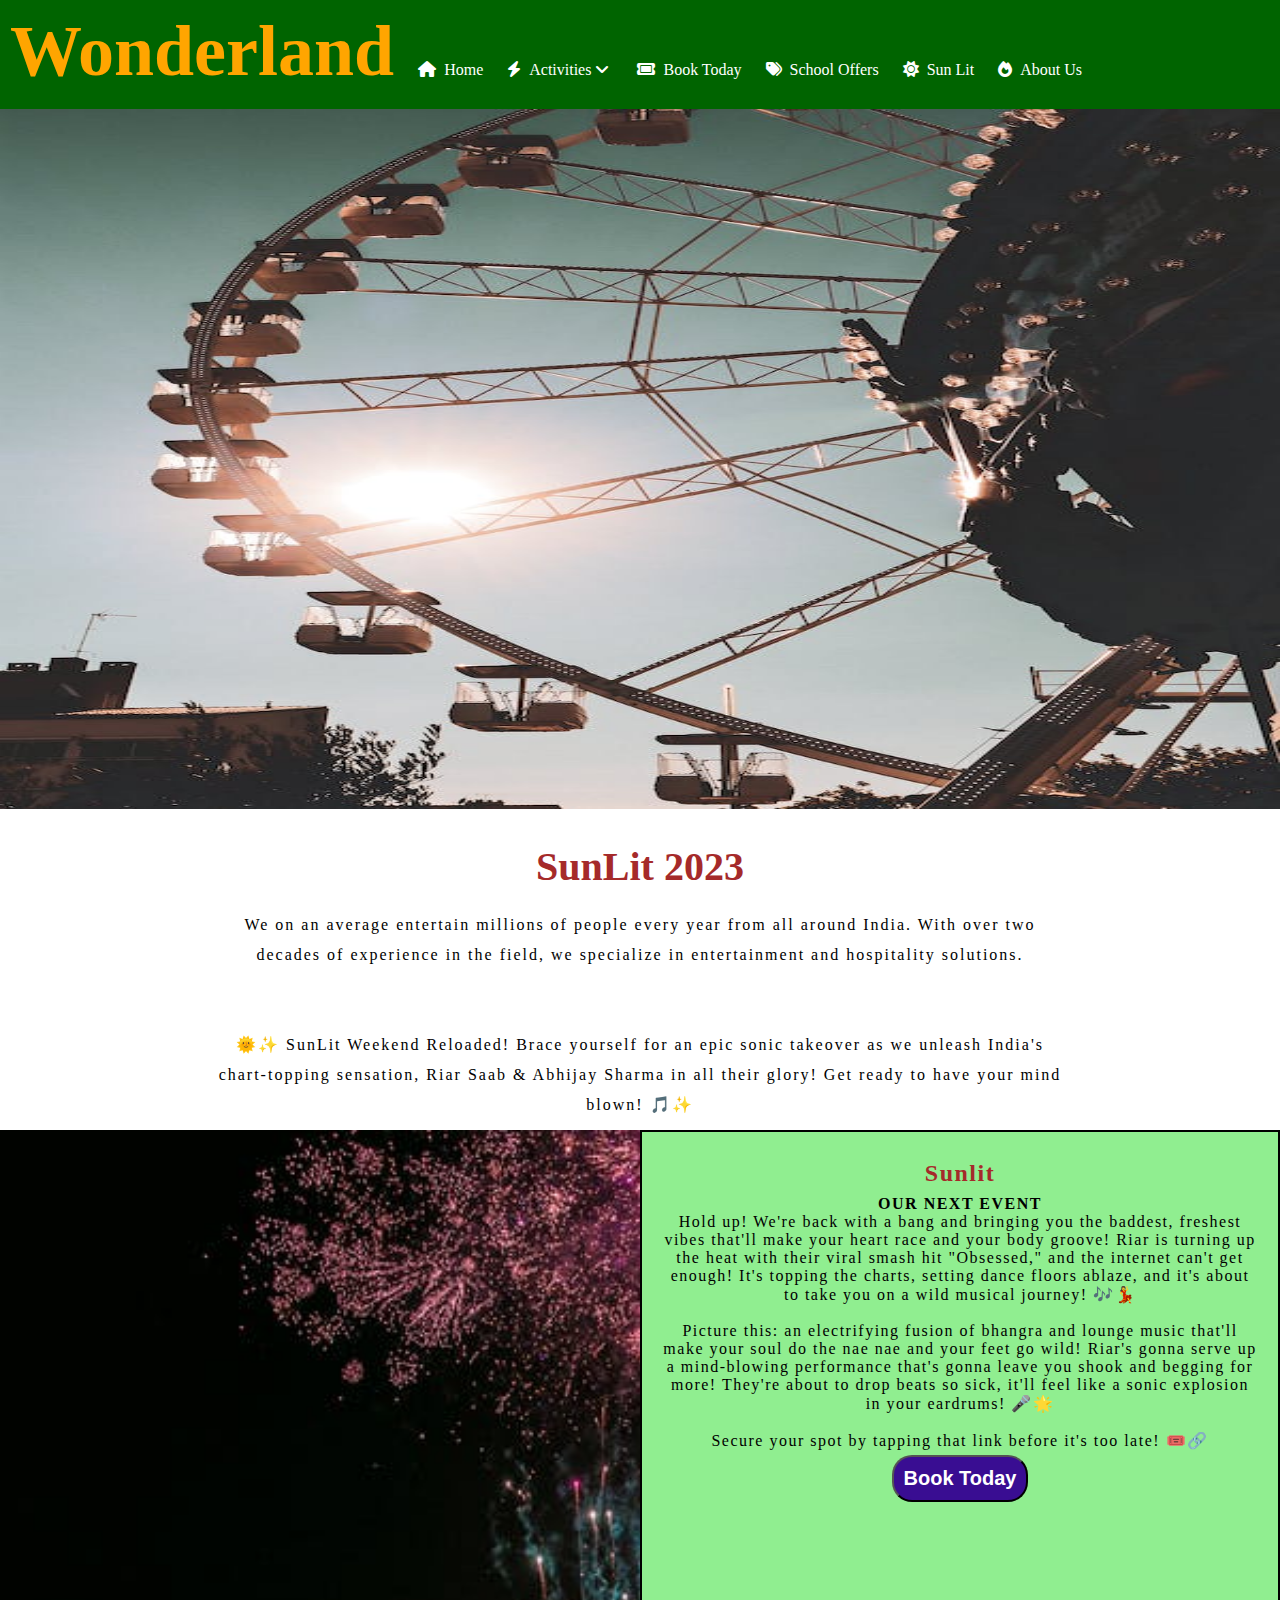
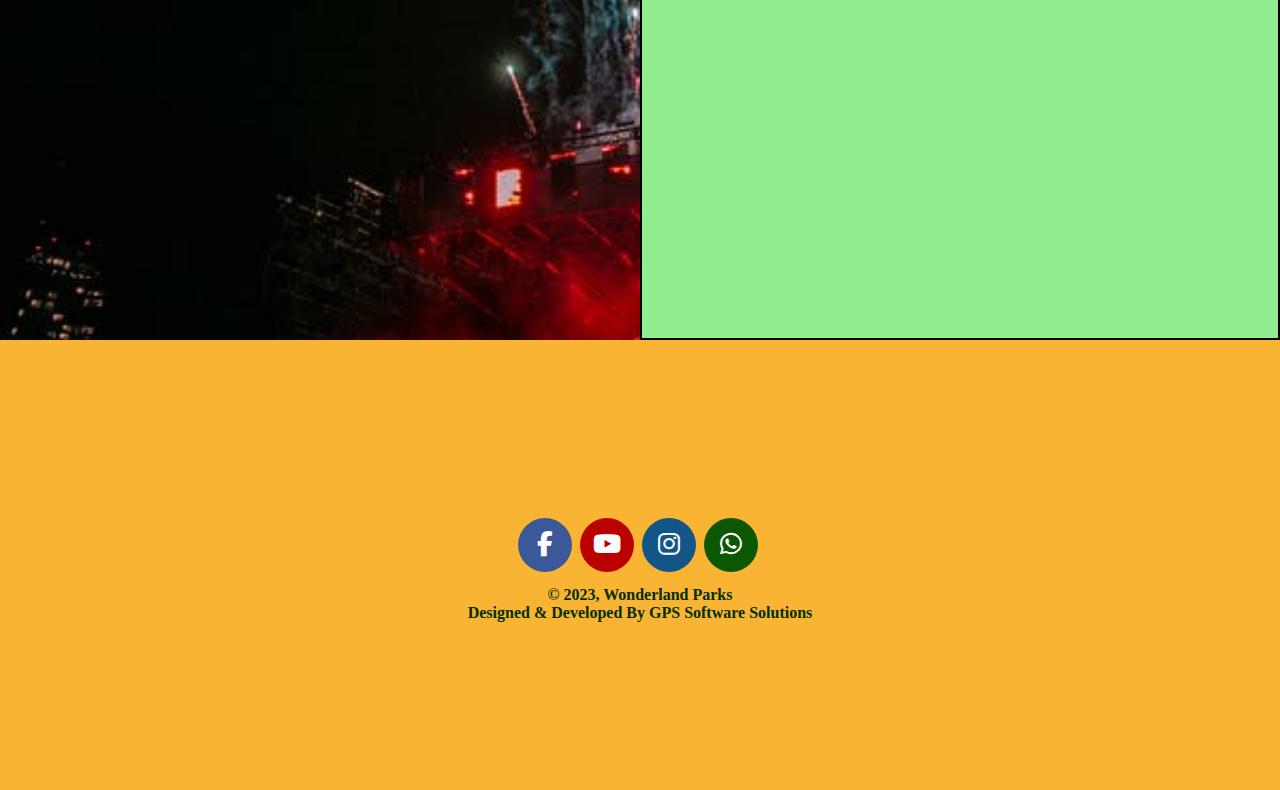
<file: html/sunlit.html>
<!DOCTYPE html>
<html lang="en">
<head>
    <meta charset="UTF-8">
    <meta name="viewport" content="width=device-width, initial-scale=1.0">
    <title>Wonderland- Theme Park SunLit Page</title>
    <link rel="stylesheet" href="https://cdnjs.cloudflare.com/ajax/libs/font-awesome/6.4.0/css/all.min.css">
    <link rel="stylesheet" href="../css/style.css">

    <style>
        .event-content{
            text-align: center;
            margin-top: 20px;
        }
        .event-content h2{
            font-size: 40px;
            color:brown;
            padding:10px;
            text-align: center;
        }
        .event-content p{
            min-width: 100px;
            min-height: 100px;
            text-align: center;
            padding:0px 200px;
            margin:10px;
            letter-spacing:2px;
            line-height:30px;
        }
        
        .call{
            margin-top: 5px;
            padding:10px;
            background-color: rgb(57, 13, 146);
            border-radius: 20px ;
            color:#fff;
            font-size:20px;
            font-weight: 800;
        }

        .next-contest{
            width:100%;
            min-height: 90vh;
            background-image: url(../media/event.png);
            background-repeat: no-repeat;
            background-size: cover;
            background-position: center;
            
        }
        .next-contest-content h2{
            padding:8px;
            color:brown;
            font-weight: 800;
        }
        .next-contest-content{
           width:50%;
           box-sizing: border-box;
           min-height:90vh;
           border:2px solid black;
           background-color: lightgreen;
           float:right;
           text-align: center;
           font-weight: 500;
           padding:20px;
           letter-spacing: 1.5px;
           
        }
    </style>
    
</head>
<body>
    <header>
        <div class="navbar">
            <div class="logo"><h2>Wonderland</h2>
            </div>
            <ul>
                <li><a href="home.html"><i class="fa-solid fa-house"></i>Home</a></li>
                <li><a href="#"><i class="fa-solid fa-bolt"></i>Activities <i class="fa-solid fa-angle-down"></i></a>
                <div class="sub-menu">
                    <ul>
                        <li><a href="waterpark.html">Water Park</a></li>
                        <li><a href="drypark.html">Dry Park</a></li>
                        <li><a href="disco.html">Disco Theque</a></li>
                    </ul>
                </div>
                <li><a href="index.html"><i class="fa-solid fa-ticket"></i>Book Today</a></li>
                <li><a href="offers.html"><i class="fa-solid fa-tags"></i>School Offers</a></li>
                <li><a href="sunlit.html"><i class="fa-solid fa-sun"></i>Sun Lit</a></li>
                <li><a href="about.html"><i class="fa-solid fa-fire"></i>About Us</a></li>
             </ul>
        </div>
        
    </header>

    <main>
        <section>
            <div>
                <img src="../media/sunlit.png" alt="sunlit" width="100%" height="700px">
            </div>
        </section>
        <section class="event-content">
            <h2>SunLit 2023</h2>
            <p>We on an average entertain millions of people every year from all around India. With over two decades of experience in the field, we specialize in entertainment and hospitality solutions. 
                <br>
                <br>
                <br>
                🌞✨ SunLit Weekend Reloaded! Brace yourself for an epic sonic takeover as we unleash India's chart-topping sensation, Riar Saab & Abhijay Sharma in all their glory! Get ready to have your mind blown! 🎵✨
            </p>
        </section>
        <section class="next-contest">
                
            <div class="next-contest-content">
                <h2>Sunlit</h2>
                <h4>OUR NEXT EVENT</h4>
                <p>Hold up! We're back with a bang and bringing you the baddest, freshest vibes that'll make your heart race and your body groove! Riar is turning up the heat with their viral smash hit "Obsessed," and the internet can't get enough! It's topping the charts, setting dance floors ablaze, and it's about to take you on a wild musical journey! 🎶💃
                    <br>
                    <br>
                    Picture this: an electrifying fusion of bhangra and lounge music that'll make your soul do the nae nae and your feet go wild! Riar's gonna serve up a mind-blowing performance that's gonna leave you shook and begging for more! They're about to drop beats so sick, it'll feel like a sonic explosion in your eardrums! 🎤🌟
                    <br>
                    <br>
                    Secure your spot by tapping that link before it's too late! 🎟️🔗
                </p>
                <button  class="call">Book Today</button>

            </div>
    </section>
        
    </main>

    <footer>
        <div class="social-menu">
            <ul>
                <div class="rounded-social-buttons">
                    <a class="social-button facebook" href="#"><i class="fab fa-facebook-f"></i></a>
                    <a class="social-button youtube" href="#" target=""><i class="fab fa-youtube"></i></a>
                    <a class="social-button instagram" href="" ><i class="fab fa-instagram"></i></a>
                    <a class="social-button whatsapp" href=""><i class="fab fa-whatsapp"></i></a>
                </div>
            </ul>
        </div>
    
                <div id="copyright">
                    <b>&copy 2023, Wonderland Parks</b>
                    <br>
                    <b>Designed & Developed By GPS Software Solutions</b>
                </div>
        
    
    </footer>
</body>
</html>
</file>
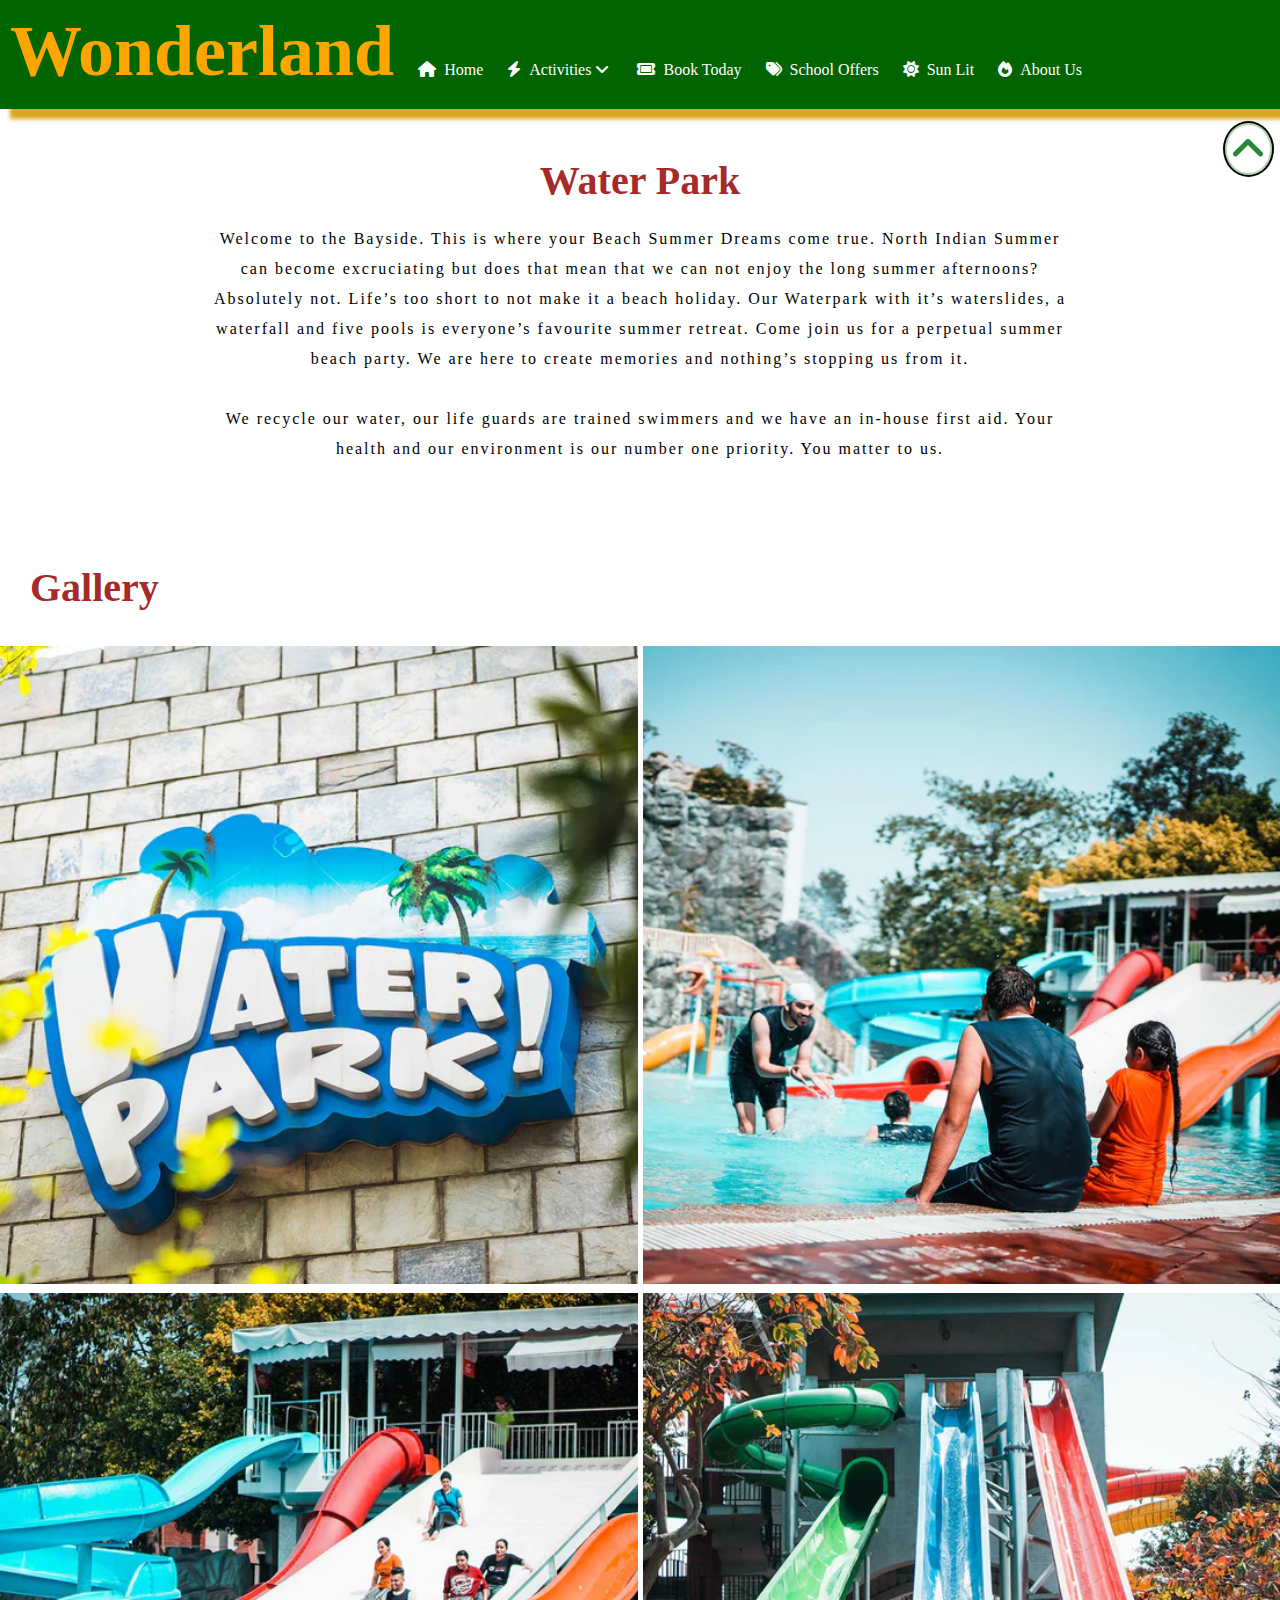
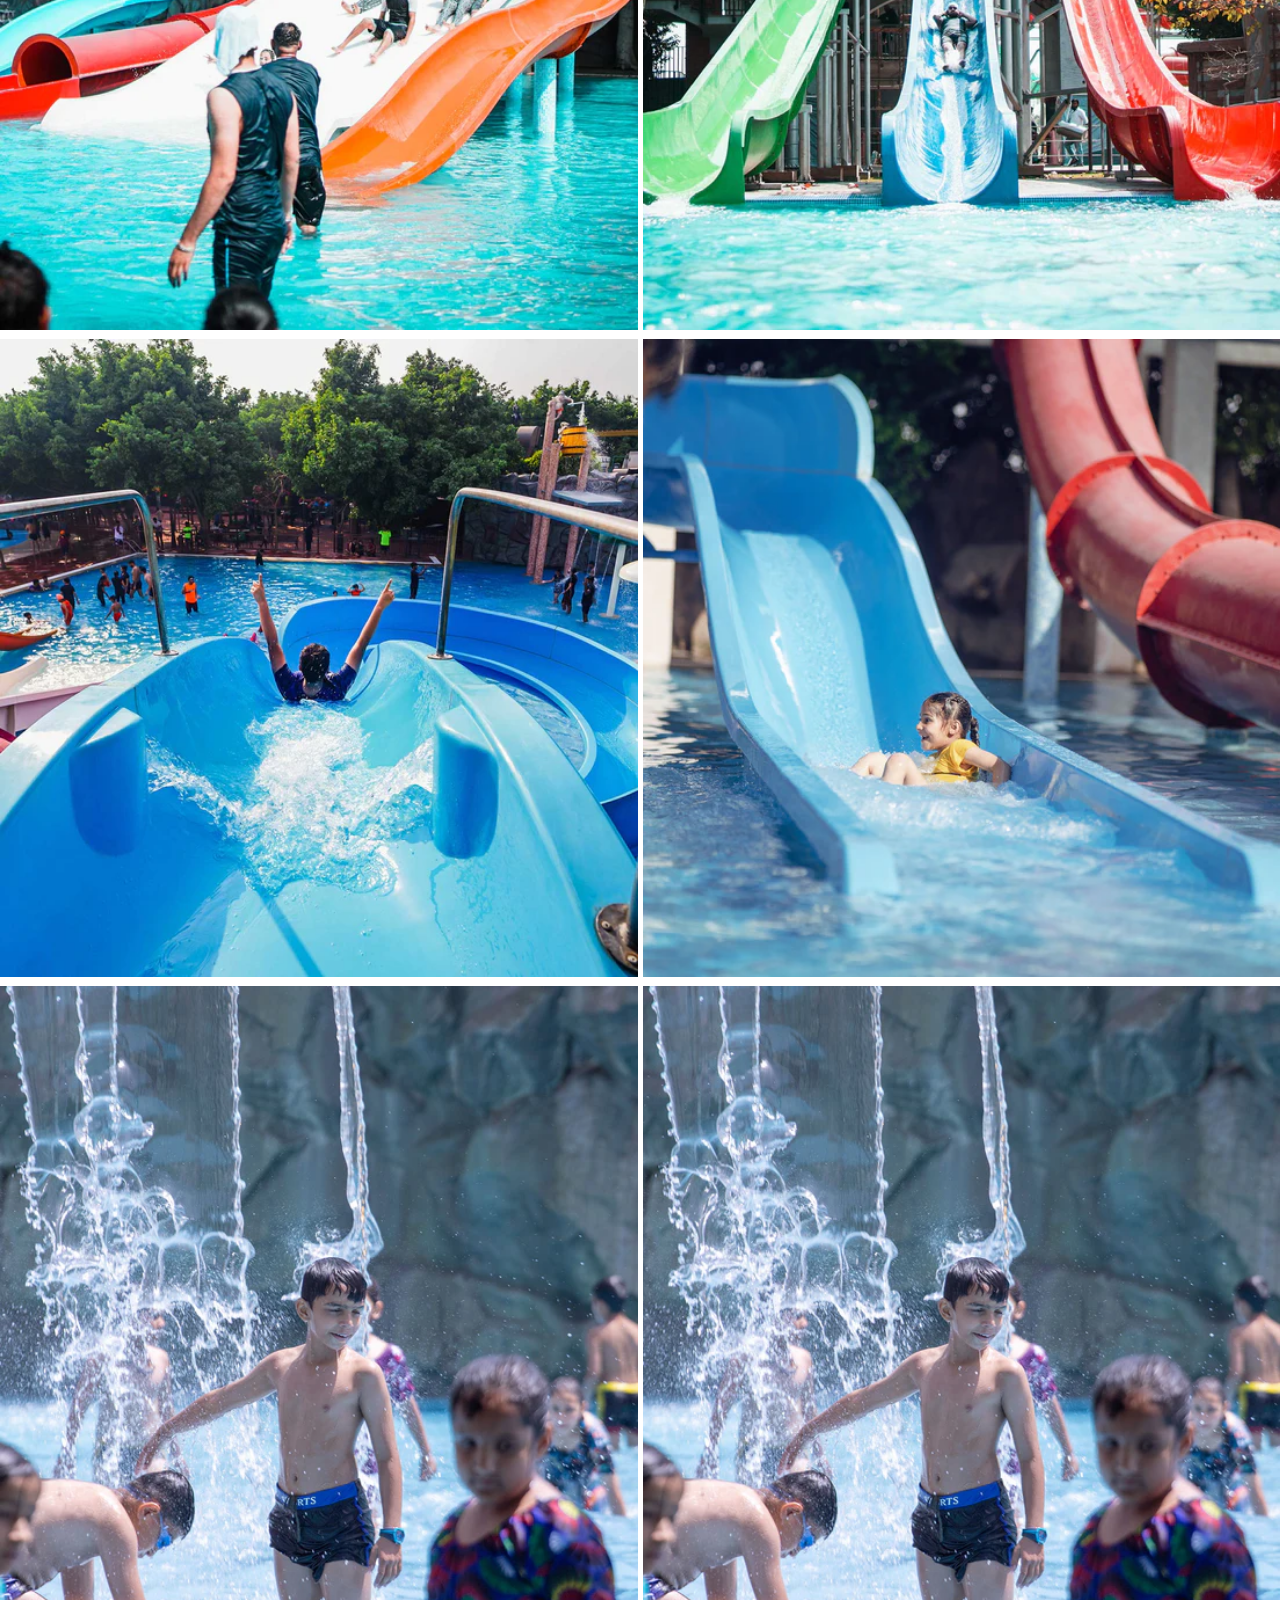
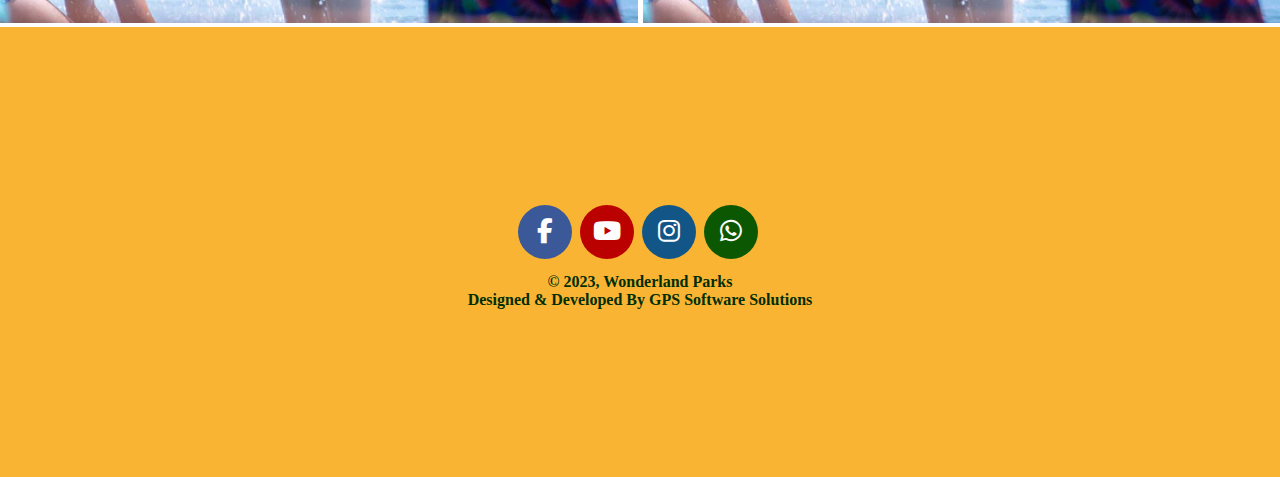
<file: html/waterpark.html>
<!DOCTYPE html>
<html lang="en">
<head>
    <meta charset="UTF-8">
    <meta name="viewport" content="width=device-width, initial-scale=1.0">
    <title>Wonderland- Theme Park WaterPark Page</title>
    <link rel="stylesheet" href="https://cdnjs.cloudflare.com/ajax/libs/font-awesome/6.4.0/css/all.min.css">
    <link rel="stylesheet" href="../css/style.css">
    <style>
        .fa-angle-up{
            scroll-behavior: smooth;
            float: right;
            font-size: 2.5rem;
            padding:4px;
            border: 2px solid rgba(0, 128, 0, 0.308);
            border-radius: 50%;
            position: fixed;
            right:0;
            outline: 2px solid black;
        }
        .tooltip{
            position: relative;
            display: inline-block;

        }
        .tooltip .tooltiptext{
            width:150px;
            color:white;
            border:2px solid black;
            border-radius: 20px;
            padding:5px;
            text-align: center; 
            background-color: grey;
           visibility: hidden;
           z-index: 1;
            position:absolute;
    
        }
        .tooltip:hover .tooltiptext{
            visibility: visible;
        }
           
        .waterpark-content{
            text-align: center;
            margin-top: 20px;
        }
        .waterpark-content h2{
            font-size: 40px;
            color:brown;
            padding:10px;
            text-align: center;
        }
        .waterpark-content p{
            min-width: 100px;
            height: 300px;
            text-align: center;
            padding:0px 200px;
            margin:10px;
            letter-spacing:2px;
            line-height:30px;
        }
        .waterpark-gallery{
            display: grid;
            grid-template-columns: auto auto;
            gap: 5px;
        }
        .waterpark-gallery h2{
            font-size: 40px;
            color:brown;
            padding:10px;
            margin: 20px;
        }
        .waterpark-gallery img{

            width:100%;
            height:auto;
            
        }
      
    </style>
    
</head>
<body>
    <header>
        <div class="navbar">
            <div class="logo"><h2>Wonderland</h2>
            </div>
            <ul>
                <li><a href="home.html"><i class="fa-solid fa-house"></i>Home</a></li>
                <li><a href="#"><i class="fa-solid fa-bolt"></i>Activities <i class="fa-solid fa-angle-down"></i></a>
                <div class="sub-menu">
                    <ul>
                        <li><a href="waterpark.html">Water Park</a></li>
                        <li><a href="drypark.html">Dry Park</a></li>
                        <li><a href="disco.html">Disco Theque</a></li>
                    </ul>
                </div>
                <li><a href="index.html"><i class="fa-solid fa-ticket"></i>Book Today</a></li>
                <li><a href="offers.html"><i class="fa-solid fa-tags"></i>School Offers</a></li>
                <li><a href="sunlit.html"><i class="fa-solid fa-sun"></i>Sun Lit</a></li>
                <li><a href="about.html"><i class="fa-solid fa-fire"></i>About Us</a></li>
             </ul>
        </div>
        
    </header>
    <main>
        
        <section>
            <div class="tooltip"><a href="#">
                <i class="fa-solid fa-angle-up"  style="color: #29853b;"></i></a>
                <span class="tooltiptext">Back to Top</span>
            </div>
            <div class="waterpark-content">
                <h2>Water Park</h2>
                <p>Welcome to the Bayside. This is where your Beach Summer Dreams come true. North Indian Summer can become excruciating but does that mean that we can not enjoy the long summer afternoons? Absolutely not. Life’s too short to not make it a beach holiday. Our Waterpark with it’s waterslides, a waterfall and five pools is everyone’s favourite summer retreat. Come join us for a perpetual summer beach party. We are here to create memories and nothing’s stopping us from it.
                <br>
                <br>
                 We recycle our water, our life guards are trained swimmers and we have an in-house first aid. Your health and our environment is our number one priority. You matter to us.
                </p>
            </div>

            <div class="waterpark-gallery">
                <h2>Gallery</h2><br>
                <div><img src="../media/Water-park0.png" alt="park" width="400px" height="400px"></div>
                <div><img src="../media/Water-park1.png" alt="park" width="400" height="400"></div>
                <div><img src="../media/Water-park2.png" alt="park" width="400" height="400"></div>
                <div><img src="../media/Water-park3.png" alt="park" width="400" height="400"></div>
                <div><img src="../media/Water-park4.png" alt="park" width="400" height="400"></div>
                <div><img src="../media/Water-park5.png" alt="park" width="400" height="400"></div>
                <div><img src="../media/Water-park6.png" alt="park" width="400" height="400"></div>
                <div><img src="../media/Water-park6.png" alt="park" width="400" height="400"></div>
            </div>


        </section>
    </main>

    <footer>
        <div class="social-menu">
            <ul>
                <div class="rounded-social-buttons">
                    <a class="social-button facebook" href="#"><i class="fab fa-facebook-f"></i></a>
                    <a class="social-button youtube" href="#" target=""><i class="fab fa-youtube"></i></a>
                    <a class="social-button instagram" href="" ><i class="fab fa-instagram"></i></a>
                    <a class="social-button whatsapp" href=""><i class="fab fa-whatsapp"></i></a>
                </div>
            </ul>
        </div>
    
                <div id="copyright">
                    <b>&copy 2023, Wonderland Parks</b>
                    <br>
                    <b>Designed & Developed By GPS Software Solutions</b>
                </div>
        
    
    </footer>
</body>
</html>
</file>
<file: css/style.css>
*{
    margin: 0;
    padding: 0;
    
}

body{
    /* background-image: url(../media/background.png.jpg); */
    background-size: cover;
    background-position: center;
}

header{
    background-color: rgb(0,100,0);
    box-shadow: 10px 10px 4px goldenrod;
}
.navbar{
    text-align: center;
    justify-content: center;
    user-select: none;
    position: relative;

}
.logo{
    display: inline-flex;
    font-size: 48px;
    color: orange;
    text-align: start;
}
.navbar, ul{
    display: inline-flex;
    list-style-type: none;
    color: #fff;
}

.navbar,ul,li{
    display: inline-block;
    margin: 5px;
    padding: 5px;
}

.navbar,ul,li,a{
    text-decoration: none;
    color: #fff;
    
} 

.navbar,ul,li,a:hover ,a:focus{
    
    color: #ff542f;
    transition: 0.2s;
    border-radius: 3px;
}

.navbar a{
    position: relative;
    
}

 .navbar a:before{
    content: "";
    position: absolute;
    background-color: goldenrod;
    bottom: -5px;
    height: 2px;
    width: 0;
    border-radius: 50px;
    transition: width 0.5s ease-in-out;  
}
.navbar a:hover::before{
    width: 100%;
}
.fa-solid{
    margin-right: 8px;
    
}

 .sub-menu{
    display: none;
}

.navbar ul li:hover .sub-menu{
    display: block;
    position: absolute;
    background: rgb(0,100,0);
    margin-top: 15px;
    margin-left: -15px;
}

.navbar ul li:hover .sub-menu ul li{
display: block;
margin: 10px;
}

.navbar ul li:hover .sub-menu ul li{

width: 150px;
padding: 10px;
border-bottom: 1px dotted #fff;
background: transparent;
border-radius: 0;
text-align: left;
} 

.navbar ul li:hover .sub-menu ul :last-child{
border-bottom: none;
}

footer {   
    display: flex; 
    flex-direction: column;
    justify-content: center;
    align-items: center;
    text-align: center;
    color: #012e03;
    width: 100%;
    min-height: 50vh;
    background-image: none;
    background-color: #fab433;
}

.rounded-social-buttons{
    text-align: center;
}

.rounded-social-buttons .social-button{
    display: inline-block;
    position: relative;
    cursor: pointer;
    width: 3.125rem;
    height: 3.125rem;
    border: 0.125rem solid transparent;
    padding: 0;
    text-decoration: none;
    text-align: center;
    color: #fefefe;
    font-size: 1.5625rem;
    font-weight: normal;
    line-height: 2em;
    border-radius: 1.6875rem;
    transition: all 0.5s ease;
    margin-right: 0.25rem;
    margin-bottom: 0.25rem;

}

.rounded-social-buttons .social-button:hover, .rounded-social-buttons .social-button:focus {
    -webkit-transform: rotate(360deg);
        -ms-transform: rotate(360deg);
            transform: rotate(360deg);
  }

  .rounded-social-buttons  .fa-facebook-f, .fa-youtube, .fa-instagram, .fa-whatsapp {
    font-size: 25px;
  }

  .rounded-social-buttons .social-button.facebook {
    background: #3b5998;
  }
  
  .rounded-social-buttons .social-button.facebook:hover, .rounded-social-buttons .social-button.facebook:focus {
    color: #3b5998;
    background: #fefefe;
    border-color: #3b5998;
  }

  .rounded-social-buttons .social-button.youtube {
    background: #bb0000;
  }
  
  .rounded-social-buttons .social-button.youtube:hover, .rounded-social-buttons .social-button.youtube:focus {
    color: #bb0000;
    background: #fefefe;
    border-color: #bb0000;
  }
  
  .rounded-social-buttons .social-button.instagram {
    background: #125688;
  }
  
  .rounded-social-buttons .social-button.instagram:hover, .rounded-social-buttons .social-button.instagram:focus {
    color: #125688;
    background: #fefefe;
    border-color: #125688;
  }

  .rounded-social-buttons .social-button.whatsapp
   {
    background: #0c5802;
    }
  
  .rounded-social-buttons .social-button.whatsapp:hover, .rounded-social-buttons .social-button.whatsapp:focus 
  {
    color: hsl(118, 91%, 41%);
    background: #fefefe;
    border-color: #3b5998;
  }
</file>
